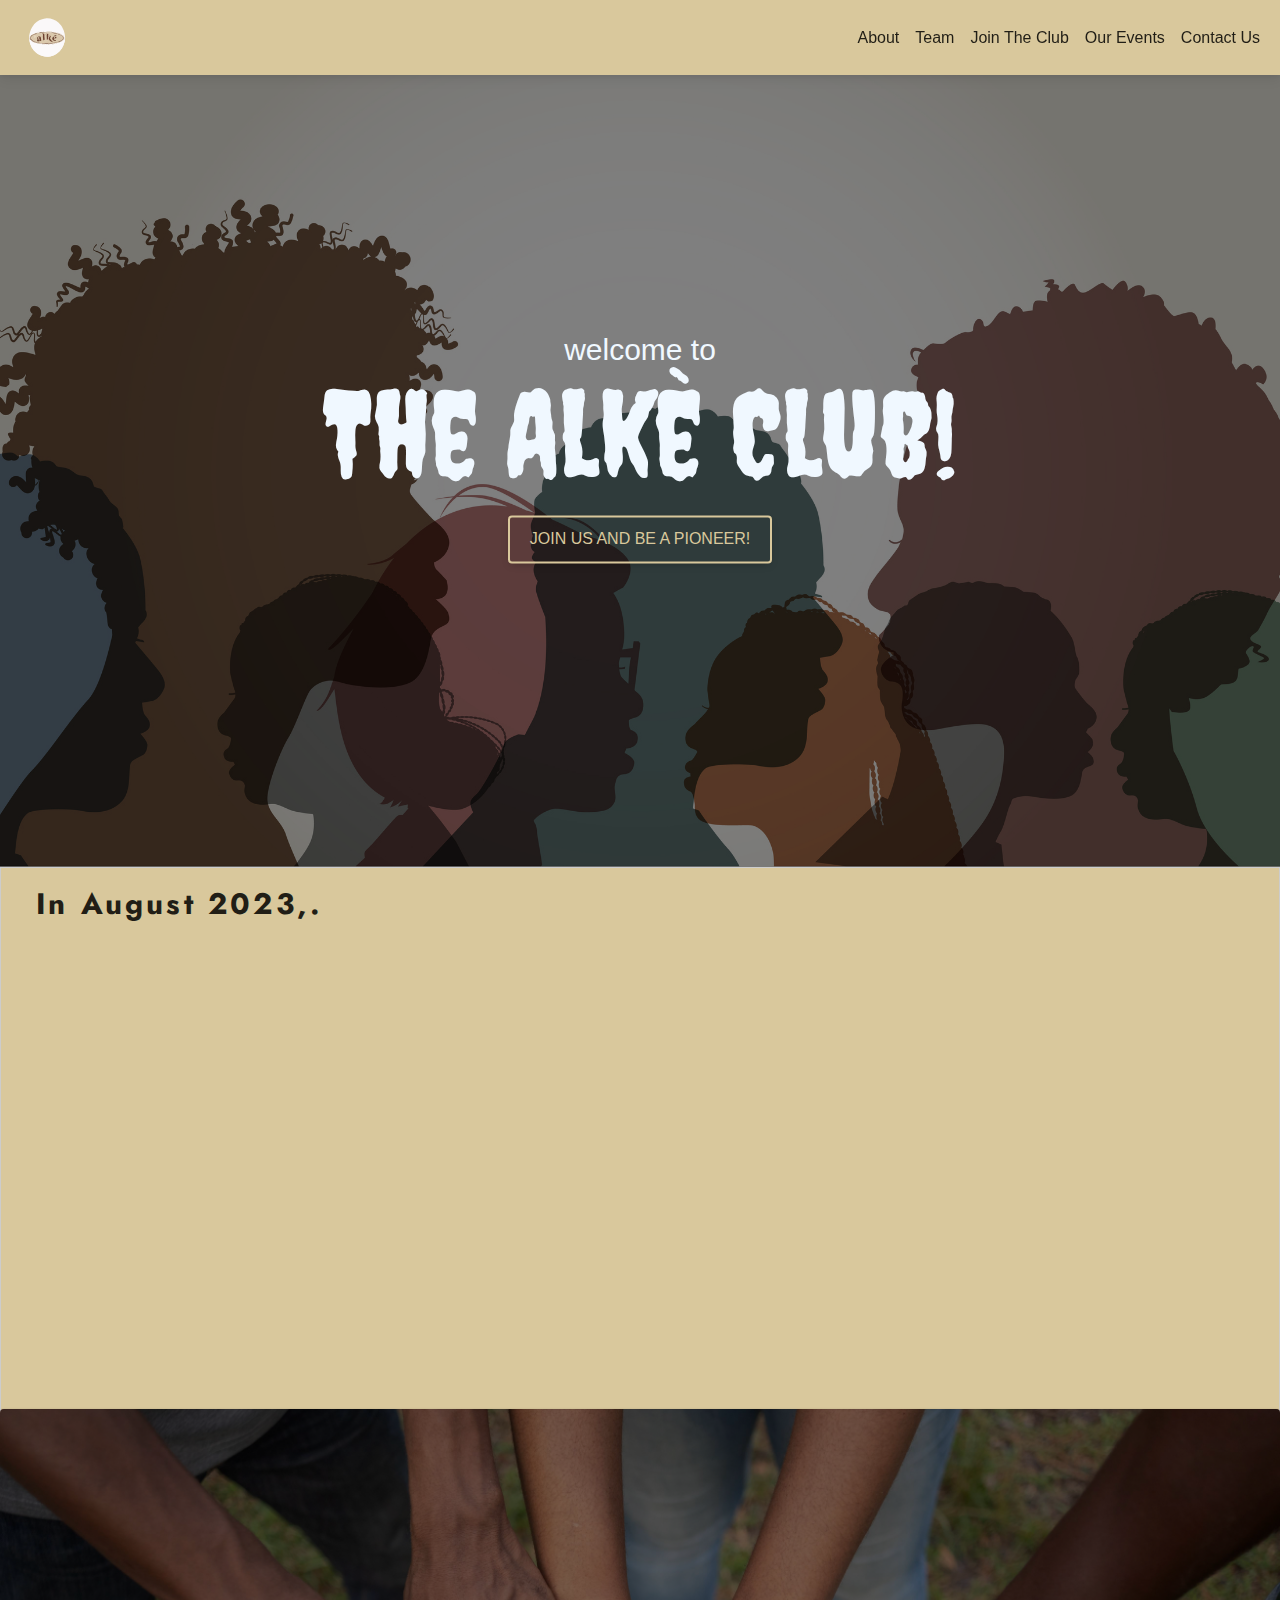
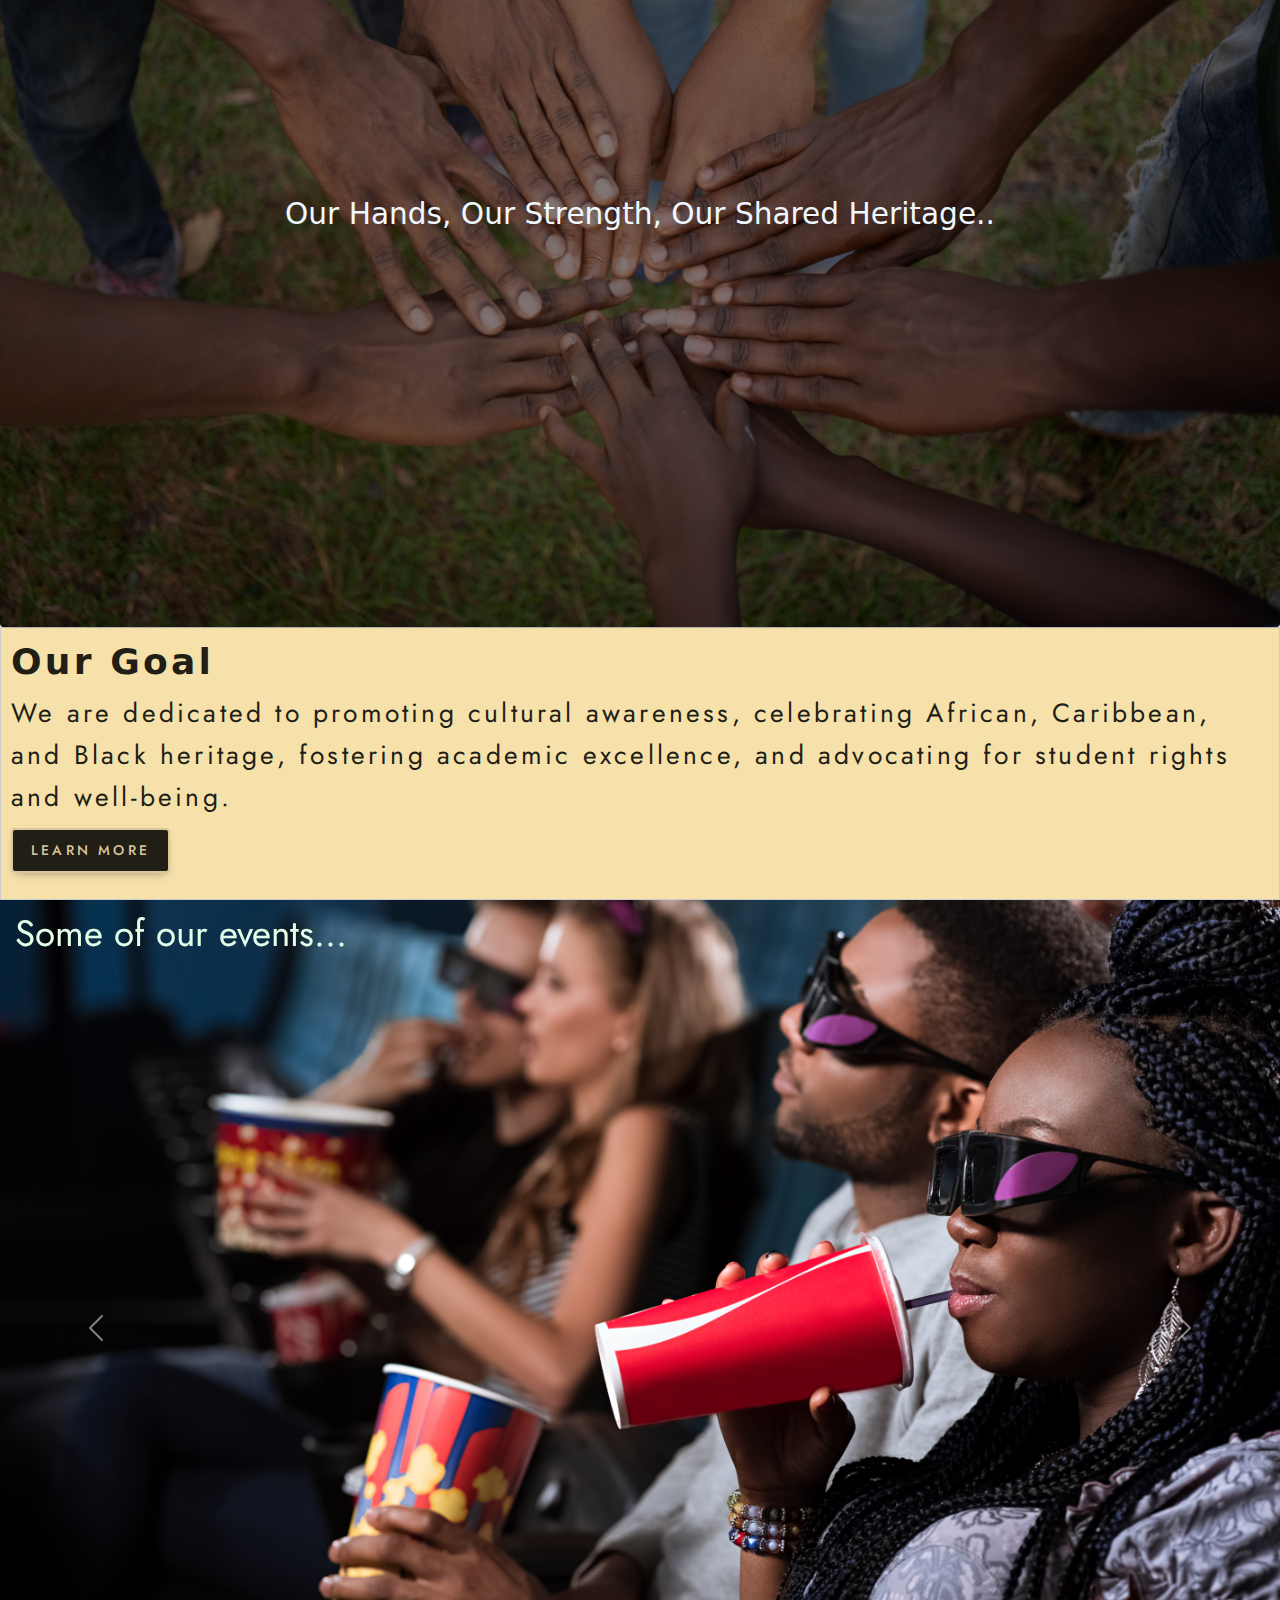
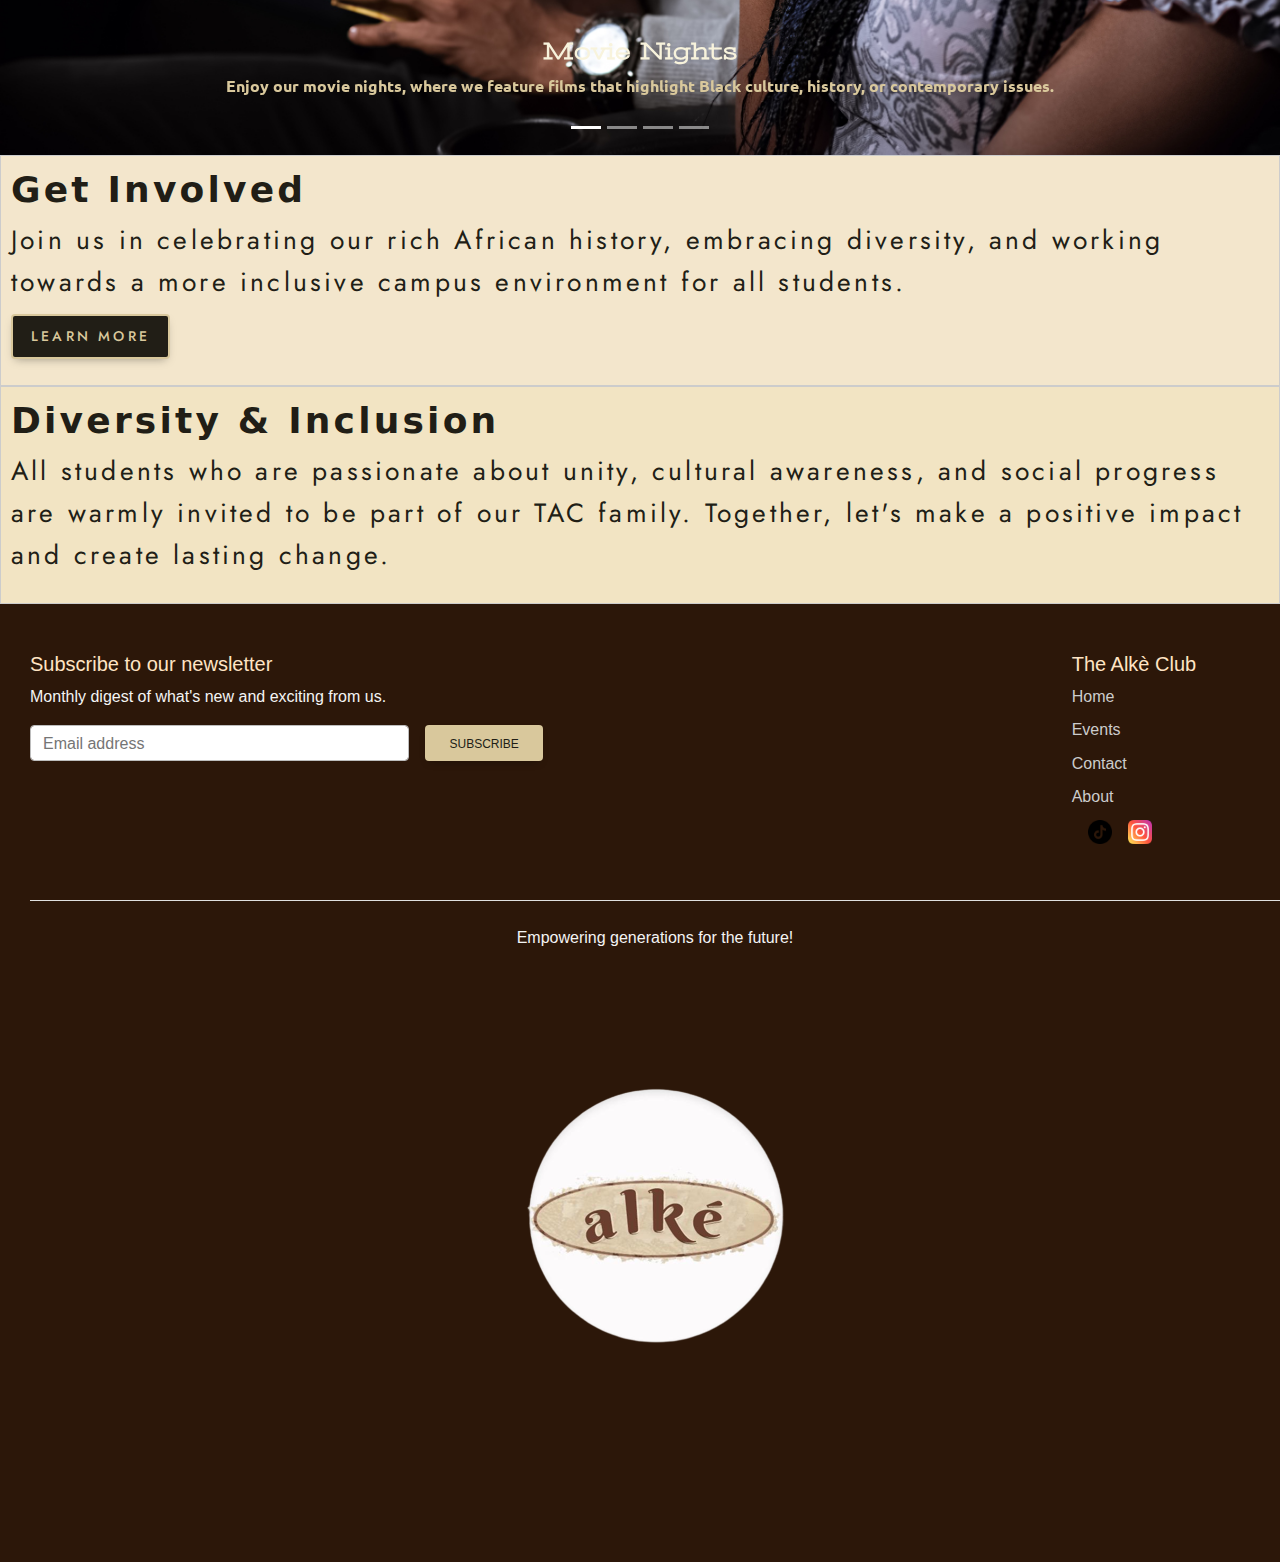
<file: index.html>
<!doctype html>
<html lang="en">

<head>
    <!-- Required meta tags -->
    <meta charset="utf-8">
    <meta name="viewport" content="width=device-width, initial-scale=1, shrink-to-fit=no">


    <link href="https://fonts.googleapis.com/css2?family=Creepster&family=Jost&family=Shadows+Into+Light&family=Stint+Ultra+Expanded&family=Ubuntu:wght@300&display=swap" rel="stylesheet">
    <link rel="shortcut icon" href="Images/clubIdentityImages/club_logo-32-x-32.jpg" sizes="32x32" type="image/x-icon">
    <!-- Bootstrap CSS -->
    <link rel="stylesheet" href="css/bootstrap.min.css">
    <link rel="stylesheet" href="css/mdb.min.css">
    <link rel="stylesheet" href="css/styles.css">


    <title>The Alk&egrave; Club</title>
</head>

<body>

    <!--Navigation Menu-->
    <nav class="navbar  navbar-expand-md  navbar-dark fixed-top  bg-light">

        <div class="container-fluid ">

            <a class="navbar-brand" aria-current="page" href="index.html">
                <img src="Images/clubIdentityImages/club_logo-svg.svg" height="75" width="70"
                    alt="The Alk&egrave; Logo">
            </a>

            <button class="navbar-toggler" type="button" data-bs-toggle="collapse" data-bs-target="#navbarNavAltMarkup"
                aria-controls="navbarNavAltMarkup" aria-expanded="false" aria-label="Toggle navigation">
                <span class="navbar-toggler-icon"></span>
            </button>

            <div class="collapse navbar-collapse" id="navbarNavAltMarkup">
                <div class="navbar-nav">
                    <a class="nav-link" aria-current="page" href="about.html">About</a>
                    <a class="nav-link" href="team.html">Team</a>
                    <a class="nav-link" href="membership.html">Join The Club</a>
                    <a class="nav-link" href="events.html">Our Events</a>
                    <a class="nav-link" href="contact.html">Contact Us</a>
                </div>
            </div>

        </div>
    </nav>


    <main role="main">

        <div >
            <div class="row">

                <!----------------------  Hero Content ----------------->
                <div class="hero-container col-12">

                    <img src="Images/stockImages/population-mirage-stock.jpg" height="50px" class="hero-image">
                    <div class="overlay"></div>
                    <div class="hero-text">
                        <h5>Welcome to</h5>
                        <h1>The Alk&egrave; Club!</h1>
                        <a href="membership.html" class="btn  btn-invitation">Join Us and Be a
                            Pioneer!</a>
                    </div>

                </div>

                <!-----------------------   Main Content  ---------------->
                <div class="main-content">


                    <div class="animation-text-buffer col-12">
                        <div id="typedtext" class=" animation-text"></div>
                    </div>



                    <div class="hover-overlay ripple shadow-1-strong rounded hero-container col-12"
                        style="margin-top: -2px;" data-mdb-ripple-color="light">
                        <img src="Images/wordSourcedImages/close-up-community-concept-with-hands.jpg" class="hero-image"
                            alt="Louvre" />
                        <div class="overlay"></div>
                        <div class="hero-text overlay-text">
                            <h2>Our Hands, Our Strength, Our Shared Heritage..</h2>
                        </div>

                        <a href="#!">
                            <div class="mask">
                                <img src="Images/wordSourcedImages/entrepreneur-ideas.jpg" class="hero-image" />
                                <div class="overlay"></div>
                                <div class="hero-text overlay-text">
                                    <h2>and our commitment to African Unity</h2>
                                </div>
                            </div>
                        </a>
                    </div>

                    <div class="section-buffer goal-buffer col-12">
                        <h5>Our Goal</h5>
                        <p>We are dedicated to promoting cultural awareness, celebrating African, Caribbean, and Black
                            heritage, fostering academic excellence, and advocating for student rights and well-being.
                            <br>
                            <a href="about.html" class="btn  btn-invitation">Learn more</a>
                        </p>
                    </div>

                    <div id="carouselExampleCaptions" class="carousel slide " data-bs-ride="carousel">
                        <div class="carousel-indicators">
                            <button type="button" data-bs-target="#carouselExampleCaptions" data-bs-slide-to="0"
                                class="active" aria-current="true" aria-label="Slide 1"></button>
                            <button type="button" data-bs-target="#carouselExampleCaptions" data-bs-slide-to="1"
                                aria-label="Slide 2"></button>
                            <button type="button" data-bs-target="#carouselExampleCaptions" data-bs-slide-to="2"
                                aria-label="Slide 3"></button>
                            <button type="button" data-bs-target="#carouselExampleCaptions" data-bs-slide-to="3"
                                aria-label="Slide 4"></button>
                        </div>
                        <div class="carousel-inner">
                            <div class="carousel-item active col-12">
                                <img src="Images/wordSourcedImages/african-couple-cinema-resized.jpg" height="100%"
                                    width="100%" alt="African couple in a cinema - Image by serhii_bobyk">
                                <div class="carousel-caption ">
                                    <h5>Movie Nights</h5>
                                    <p class="d-none d-md-block">Enjoy our movie nights, where we feature films that
                                        highlight Black culture, history, or contemporary issues.</p>
                                </div>
                                <div class="top-left-text">Some of our events...</div>
                            </div>

                            <div class="carousel-item col-12">
                                <img src="Images/wordSourcedImages/entrepreneur-advising-resizedv2.jpg" height="100%"
                                    width="100%" alt="...">
                                <div class="carousel-caption ">
                                    <h5>Workshops</h5>
                                    <p class="d-none d-md-block">We conduct workshops on diverse subjects, such as
                                        leadership skills, resume writing, interview skills, mental health, and more.
                                    </p>
                                </div>
                                <div class="top-left-text">Some of our events...</div>
                            </div>

                            <div class="carousel-item col-12">
                                <img src="Images/wordSourcedImages/lamplight-resizedv2.jpg" height="100%" width="100%"
                                    alt="...">
                                <div class="carousel-caption ">
                                    <h5>Cultural Celebrations</h5>
                                    <p class="d-none d-md-block">Join us in celebrating important cultural holidays and
                                        events, including Black History Month, Juneteenth, and Cultural Day.</p>
                                </div>
                                <div class="top-left-text">Some of our events...</div>
                            </div>

                            <div class="carousel-item col-12">
                                <img src="Images/wordSourcedImages/entrepreneu-leaves.jpg" height="100%" width="100%"
                                    alt="...">
                                <div class="carousel-caption carousel-caption-button ">
                                    <a href="events.html" class="btn  btn-invitation">Learn more</a>
                                </div>
                            </div>


                        </div>
                        <button class="carousel-control-prev" type="button" data-bs-target="#carouselExampleCaptions"
                            data-bs-slide="prev">
                            <span class="carousel-control-prev-icon" aria-hidden="true"></span>
                            <span class="visually-hidden">Previous</span>
                        </button>
                        <button class="carousel-control-next" type="button" data-bs-target="#carouselExampleCaptions"
                            data-bs-slide="next">
                            <span class="carousel-control-next-icon" aria-hidden="true"></span>
                            <span class="visually-hidden">Next</span>
                        </button>
                    </div>

                    <div class="section-buffer involvement-buffer col-12">
                        <h5>Get Involved</h5>
                        <p>Join us in celebrating our rich African history, embracing diversity, and working towards a
                            more inclusive campus environment for all students.
                            <br>
                            <a href="membership.html" class="btn  btn-invitation">Learn more</a>
                        </p>
                    </div>

                    <div class="section-buffer diversity-buffer col-12">
                        <h5>Diversity & Inclusion</h5>
                        <p>All students who are passionate about unity, cultural awareness, and social progress are
                            warmly invited to be part of our TAC family. Together, let's make a positive impact and
                            create lasting change.</p>
                    </div>
                </div>
            </div>

    </main>


    <!--Footer Section-->
    <footer class="py-5">

         <div class="row footer-section">

            <div class="col-md-5 mb-3 subscribe-section">
                 <form name="submit-to-google-sheet">
                    <h5>Subscribe to our newsletter</h5>
                    <p>Monthly digest of what's new and exciting from us.</p>
                    <div class="d-flex flex-sm-row w-100 gap-2 subscribe-form">
                        <label for="newsletter1" class="visually-hidden">Email address</label>
                        <input id="newsletter1" type="text" name="Email" class="form-control txt-emailaddr txt-emailAddress"
                            placeholder="Email address" required>
                            <button type="submit" class="btn  btn-subscribe" >Subscribe</button>
                        <div data-lastpass-icon-root="true"
                            style="position: relative !important; height: 0px !important; width: 0px !important; float: left !important;">
                        </div>
                    </div>                    
                </form> 
                <span id="subscribe-msg" style="color: beige;" ></span>                
            </div>


            <div class="col-6 col-md-2 mb-3">
                <h5>The Alk&egrave; Club</h5>
                <ul class="nav flex-column">
                    <li class="nav-item mb-2"><a href="index.html" class="nav-link p-0 text-muted">Home</a></li>
                    <li class="nav-item mb-2"><a href="events.html" class="nav-link p-0 text-muted">Events</a></li>
                    <li class="nav-item mb-2"><a href="contact.html" class="nav-link p-0 text-muted">Contact</a></li>
                    <li class="nav-item mb-2"><a href="about.html" class="nav-link p-0 text-muted">About</a></li>
                </ul>

                <ul class="list-unstyled d-flex">
                    <li class="ms-3">
                        <a class="link-dark" href="https://instagram.com/thealkeclub?igshid=MzRlODBiNWFlZA=="><img src="Images/clubIdentityImages/tiktok_icon.png" class="bi" width="24" height="24"></a>
                    </li>
                    <li class="ms-3">
                        <a class="link-dark" href="https://www.tiktok.com/@thealkeclub?_t=8fDA3lzMMmD&_r=1&fbclid=PAAaaaNLqTwKewIM3Az-G0XQtwlzSsZ7YYZ6xy9HnQq02tYq6QEj2JyxJRMK8"><img src="Images/clubIdentityImages/Instagram-icon.png" class="bi" width="24" height="24"></a>
                    </li>
                    
                </ul>
            </div>

        </div> 

         <div class="d-flex flex-column align-items-center py-4 my-4 border-top footer-bottom" >
            <p>Empowering generations for the future!</p>
            <img src="Images/clubIdentityImages/club_logo.jpg"   alt="">
        </div> 
        
    </footer>





    <!-- jQuery first then Bootstrap JS -->
    <script src="https://ajax.googleapis.com/ajax/libs/jquery/3.7.0/jquery.slim.min.js"></script>

    <!-- Bootstrap and MDB JavaScript -->
    <script src="js/bootstrap.bundle.min.js"></script>
    <script src="js/mdb.min.js"></script>
    <script src="js/index.js"></script>

    <script>
        const scriptURL = 'https://script.google.com/macros/s/AKfycbw5P-lRZFC9y2AL9DflhUV1vdeLRiqtlFsq4G6cscAvpB5myCuUOV_OKAKOHCXupnhf/exec'
        const form = document.forms['submit-to-google-sheet']
        const msg = document.getElementById("subscribe-msg")
      
        form.addEventListener('submit', e => {
          e.preventDefault()
          fetch(scriptURL, { method: 'POST', body: new FormData(form)})
            .then(response => {
                msg.innerHTML = "Thank you for subscribing!"
                setTimeout(function(){
                    msg.innerHTML = ""
                }, 5000)
                form.reset()
            })
            .catch(error => console.error('Error!', error.message))
        })
    </script>

</body>

</html>
</file>
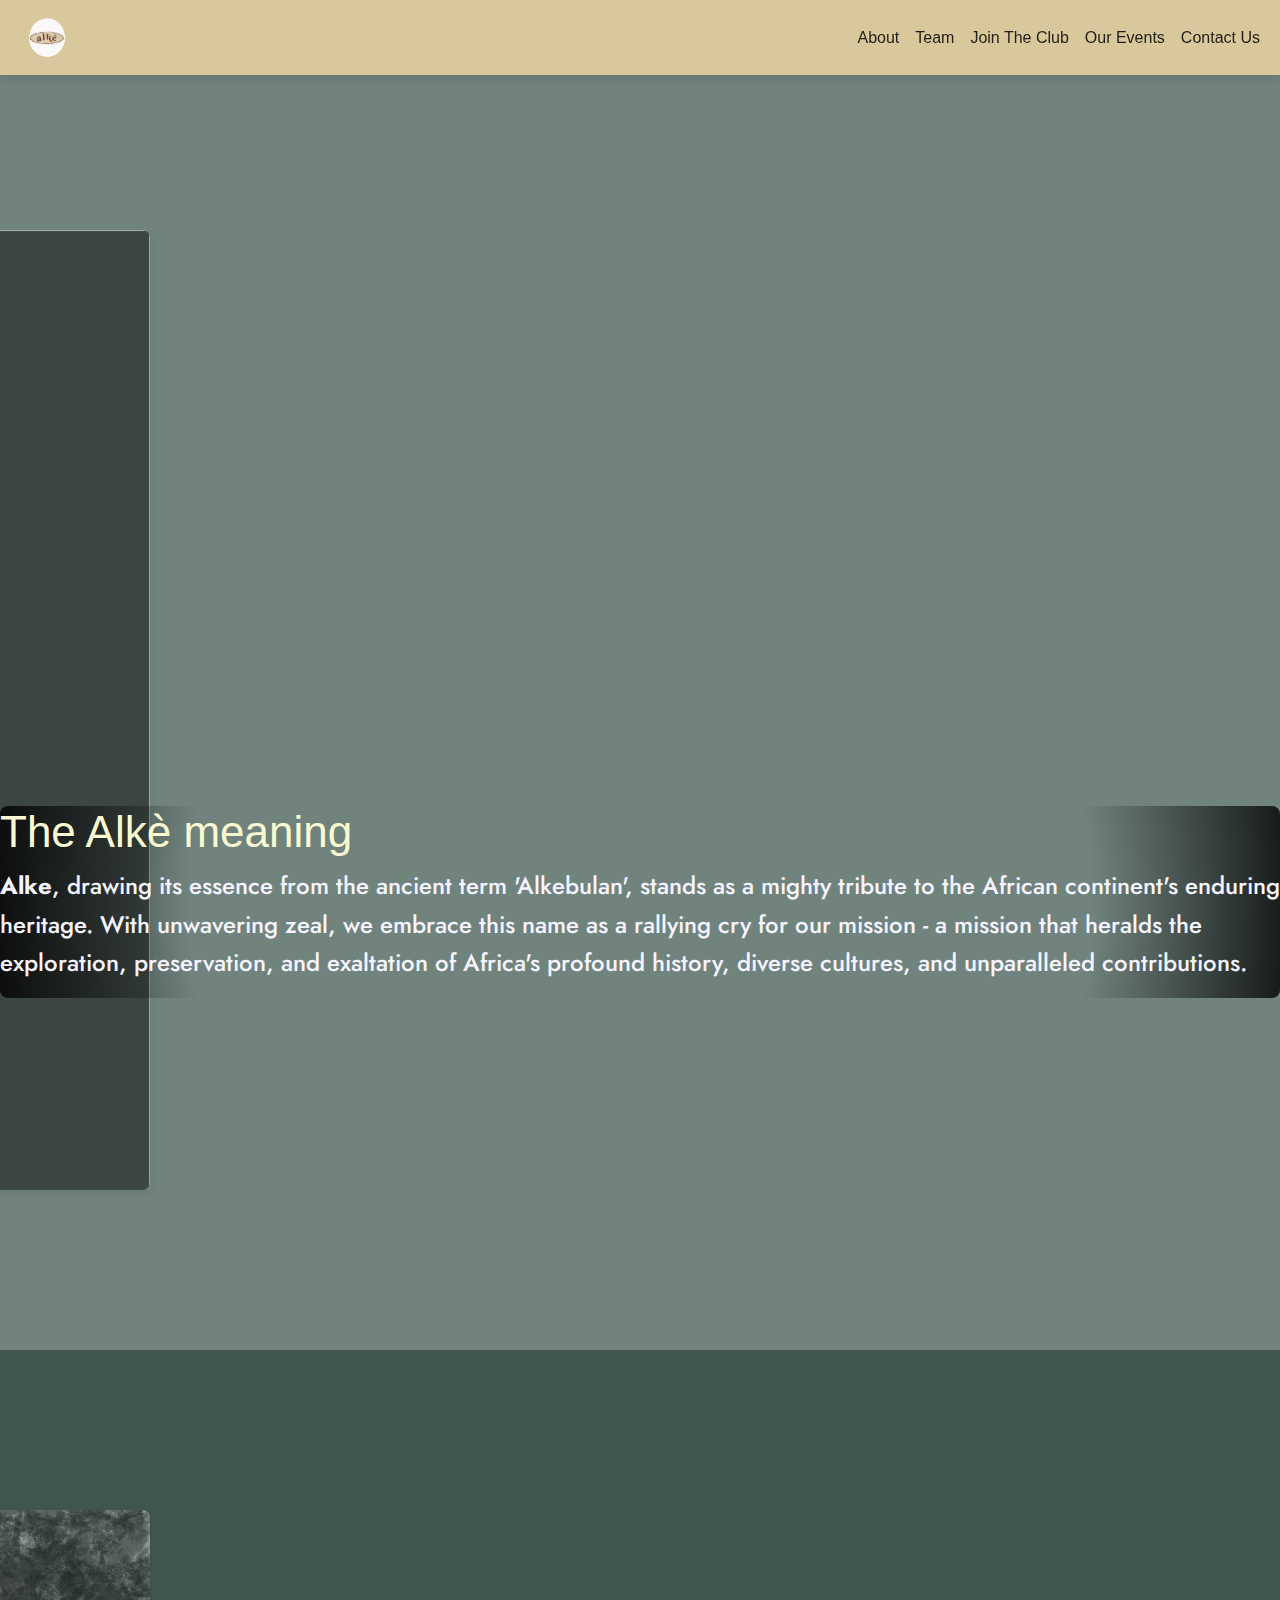
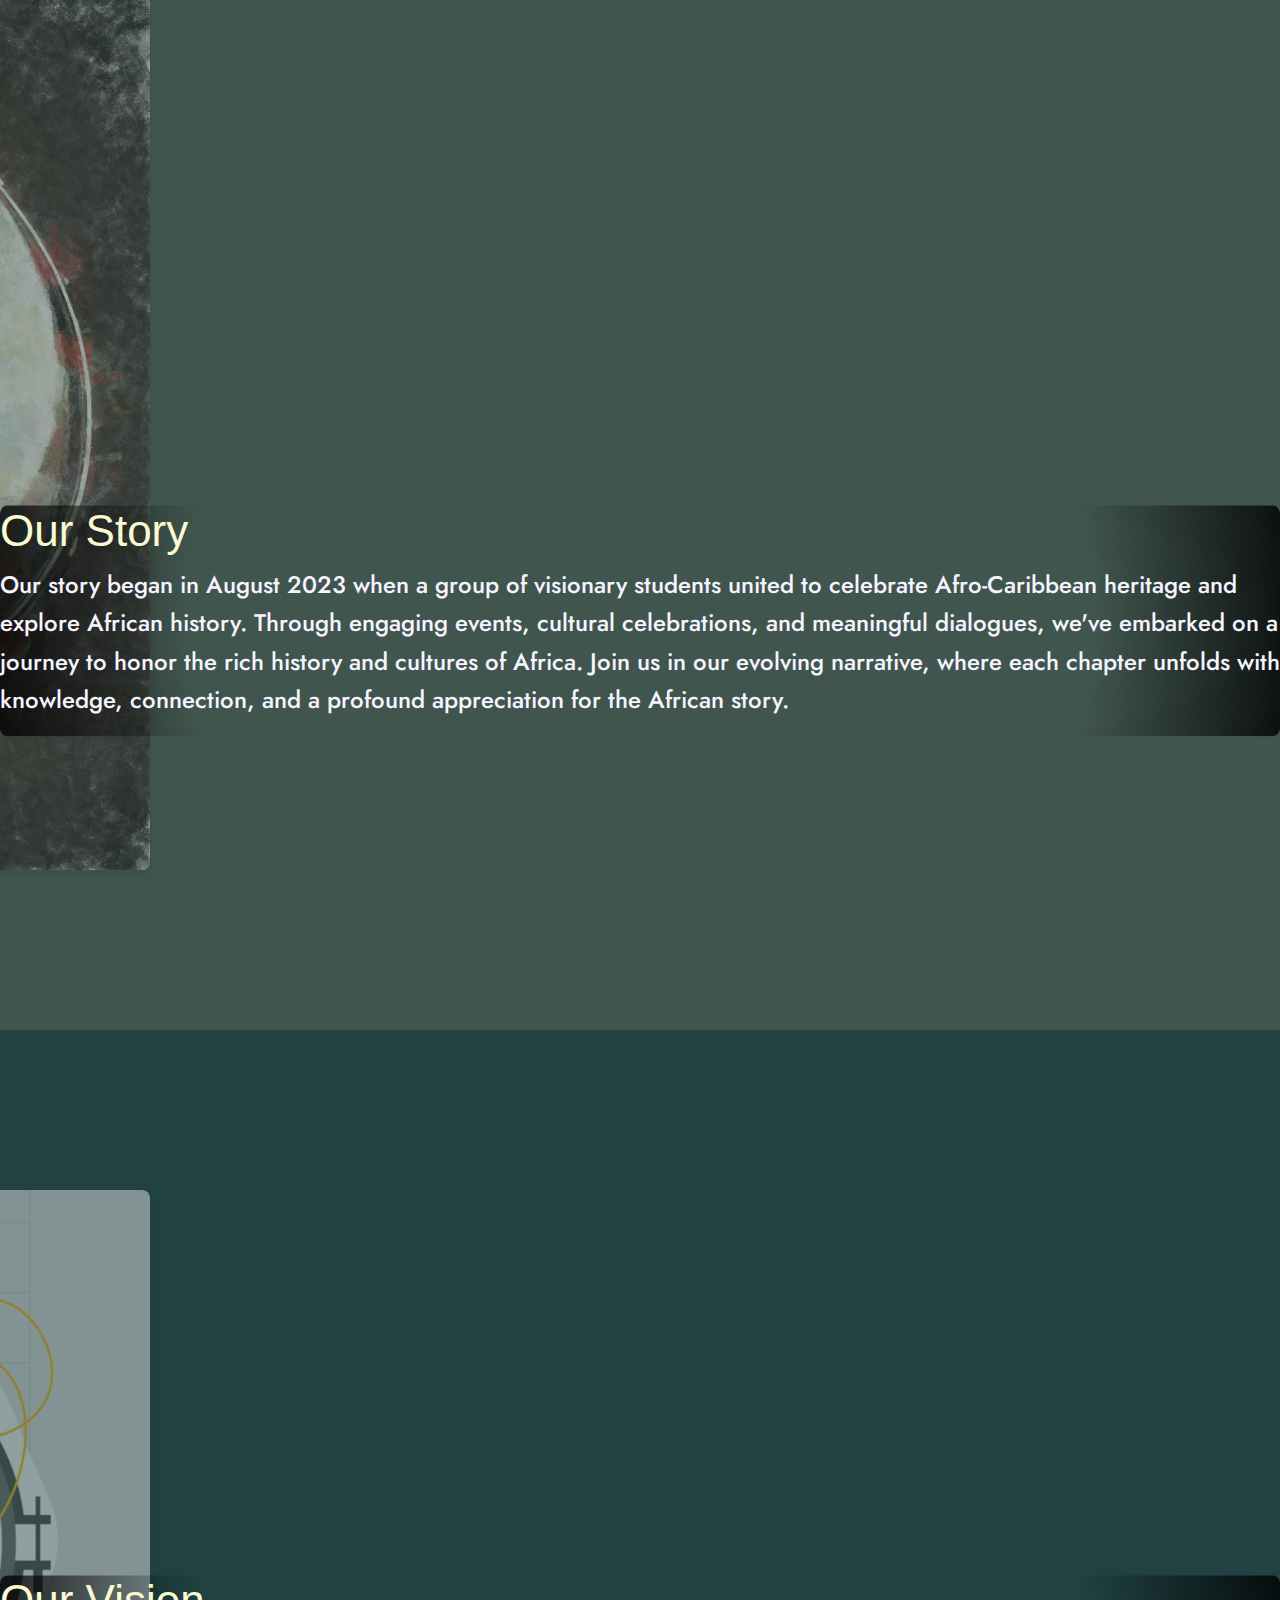
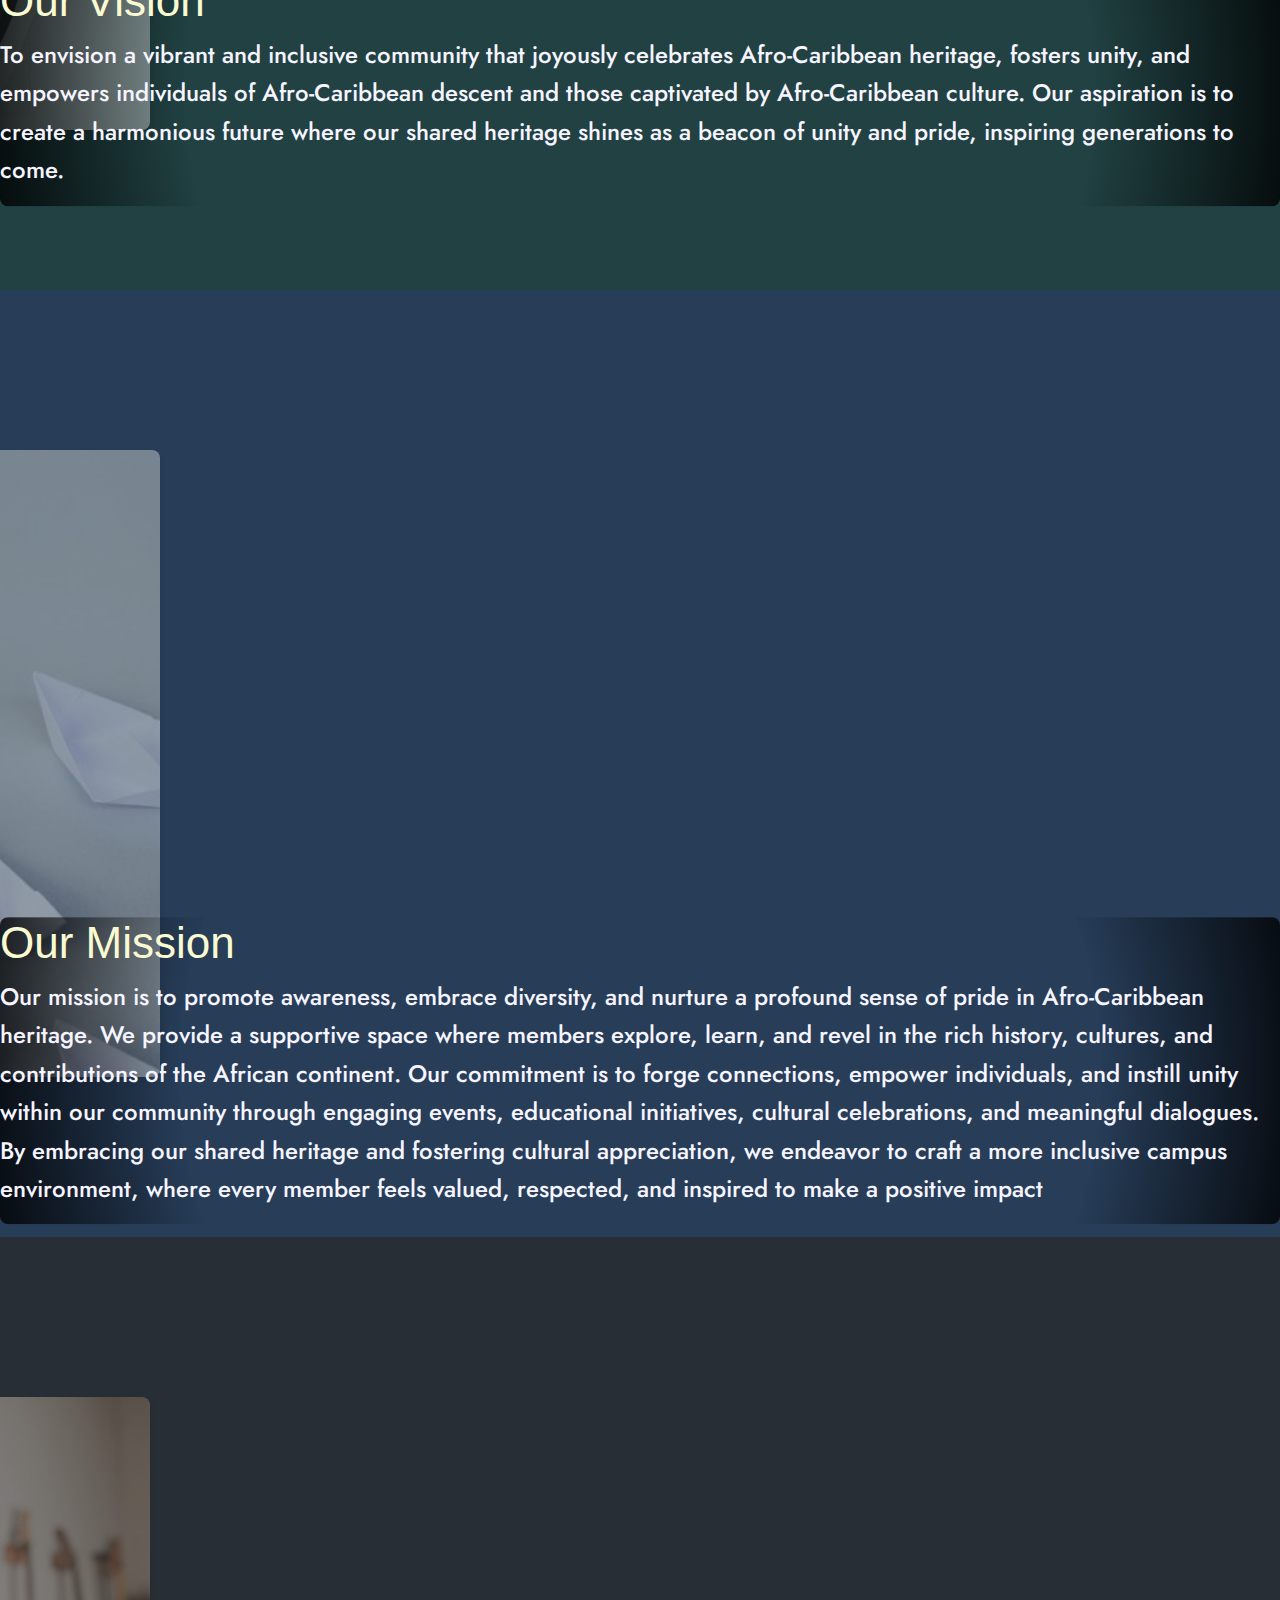
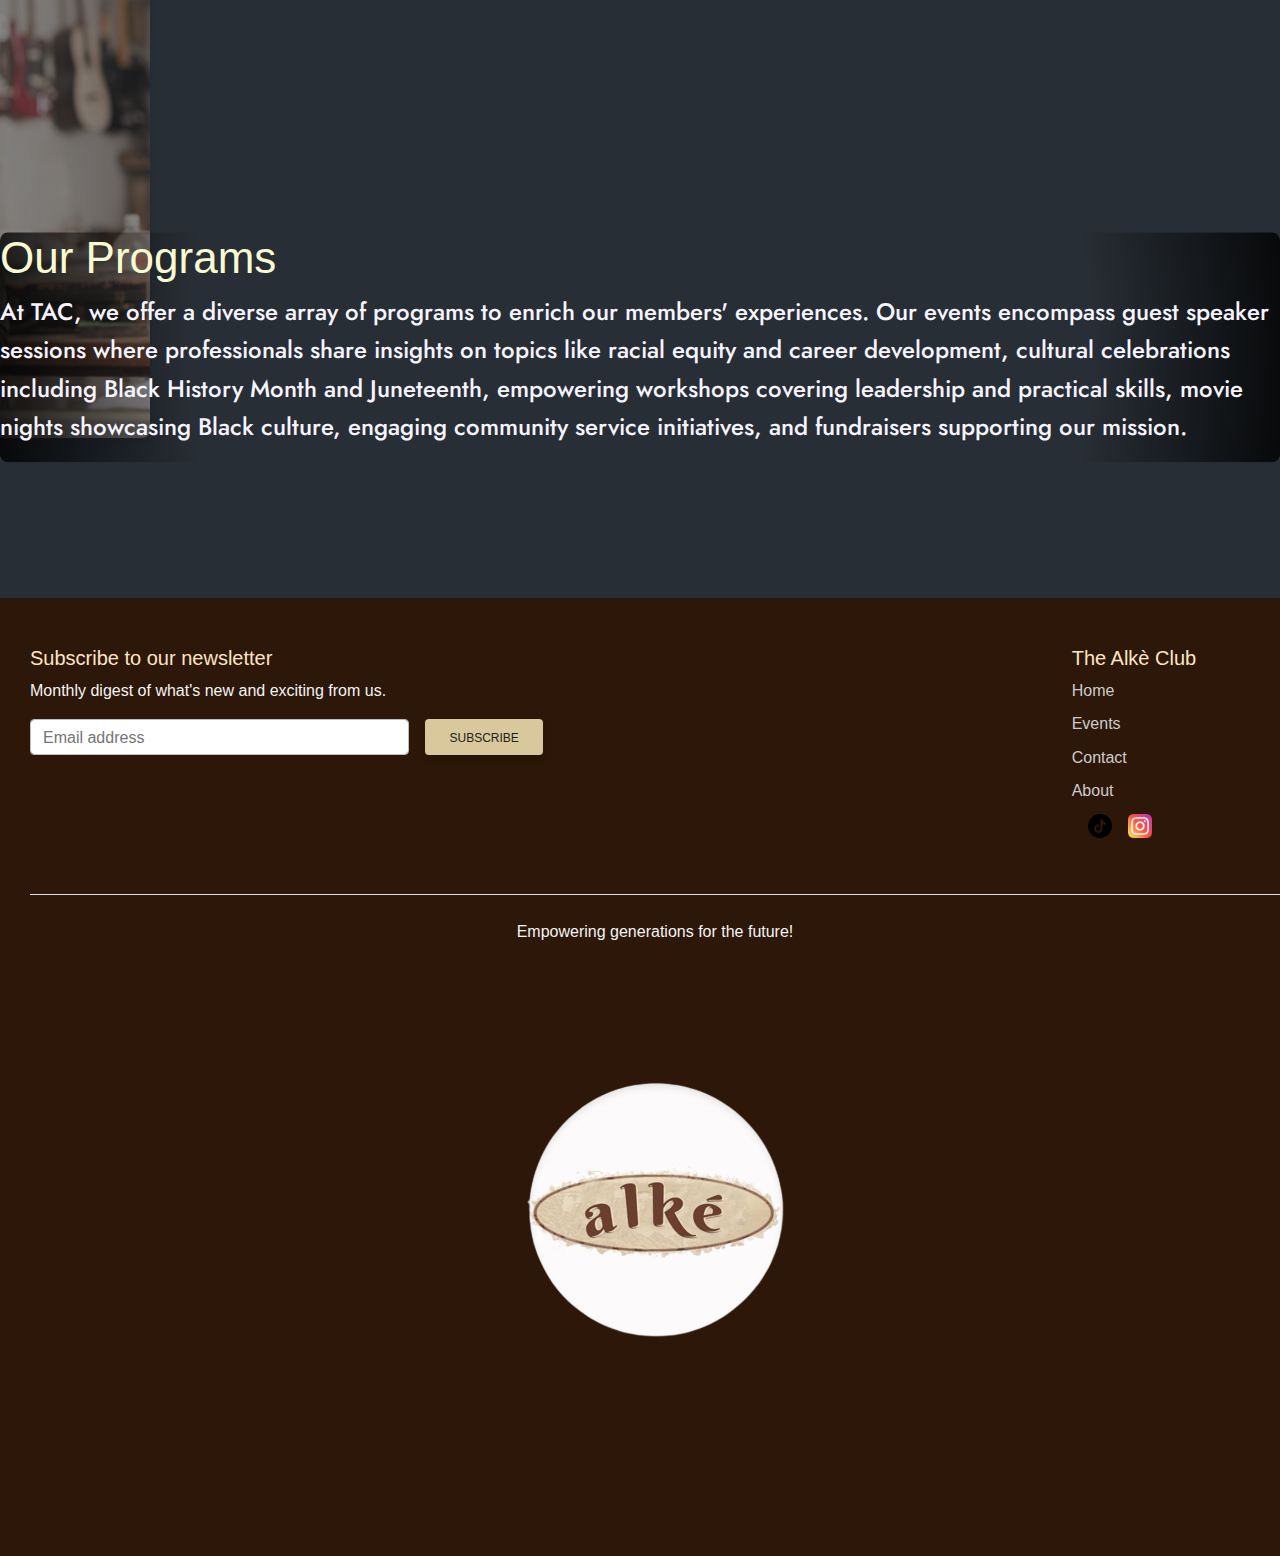
<file: about.html>
<!doctype html>
<html lang="en">

<head>
    <!-- Required meta tags -->
    <meta charset="utf-8">
    <meta name="viewport" content="width=device-width, initial-scale=1, shrink-to-fit=no">


    <link
        href="https://fonts.googleapis.com/css2?family=Jost&family=Shadows+Into+Light&family=Stint+Ultra+Expanded&family=Ubuntu:wght@300&display=swap"
        rel="stylesheet">
    <link rel="shortcut icon" href="Images/clubIdentityImages/club_logo-32-x-32.jpg" sizes="32x32" type="image/x-icon">


    <!-- Bootstrap CSS -->
    <link rel="stylesheet" href="css/bootstrap.min.css">
    <link rel="stylesheet" href="css/mdb.min.css">
    <link rel="stylesheet" href="css/styles.css">


    <title>The Alk&egrave; Club</title>
</head>

<body>

    <!--Navigation Menu-->
    <nav class="navbar  navbar-expand-md  navbar-dark fixed-top  bg-light">

        <div class="container-fluid ">

            <a href="index.html" class="navbar-brand">
                <img src="Images/clubIdentityImages/club_logo-svg.svg" height="75" width="70"
                    alt="The Alk&egrave; Logo">
            </a>

            <button class="navbar-toggler" type="button" data-bs-toggle="collapse" data-bs-target="#navbarNavAltMarkup"
                aria-controls="navbarNavAltMarkup" aria-expanded="false" aria-label="Toggle navigation">
                <span class="navbar-toggler-icon"></span>
            </button>

            <div class="collapse navbar-collapse" id="navbarNavAltMarkup">
                <div class="navbar-nav">
                    <a class="nav-link" aria-current="page" href="about.html">About</a>
                    <a class="nav-link" href="team.html">Team</a>
                    <a class="nav-link" href="membership.html">Join The Club</a>
                    <a class="nav-link" href="events.html">Our Events</a>
                    <a class="nav-link" href="contact.html">Contact Us</a>
                </div>
            </div>

        </div>
    </nav>


    <main role="main">

        <div class="image-text-container" style="background-color: rgb(112, 131, 125);">
            <img src="Images/stockImages/girl-portrait-resized.jpg" alt="Image Description">
            <div class="text-content">
                <h2>The Alk&egrave; meaning</h2>
                <p><b>Alke</b>, drawing its essence from the ancient term 'Alkebulan', stands as a mighty tribute to the African continent's enduring heritage. 
                    With unwavering zeal, we embrace this name as a rallying cry for our mission - a mission that heralds the exploration, preservation, and 
                    exaltation of Africa's profound history, diverse cultures, and unparalleled contributions.</p>
            </div>
        </div>


        <div class="image-text-container" style="background-color: rgb(64, 85, 78);" >
            <img src="Images/stockImages/hands-on-drum-stock.jpg" alt="Image Description">
            <div class="text-content">
                <h2>Our Story</h2>
                <p>Our story began in August 2023 when a group of visionary students united to celebrate Afro-Caribbean heritage and explore African history. 
                    Through engaging events, cultural celebrations, and meaningful dialogues, we've embarked on a 
                    journey to honor the rich history and cultures of Africa. 
                    Join us in our evolving narrative, where each chapter unfolds with knowledge, connection, and a profound appreciation for the African story.</p>
            </div>
        </div>

        <div class="image-text-container" style="background-color: rgb(33, 65, 66);">
            <img src="Images/wordSourcedImages/entrepreneur-endeavour-resized.jpg" alt="Image Description">
            <div class="text-content">
                <h2>Our Vision</h2>
                <p>To envision a vibrant and inclusive community that joyously celebrates Afro-Caribbean heritage, fosters unity, and 
                    empowers individuals of Afro-Caribbean descent and those captivated by Afro-Caribbean culture. 
                    Our aspiration is to create a harmonious future where our shared heritage shines as a beacon of unity and pride, inspiring generations to come.</p>
            </div>
        </div>


        <div  class="image-text-container" style="background-color: rgb(39, 61, 88);">
            <img src="Images/wordSourcedImages/entrepreneur-vision.jpg" alt="Image Description">
            <div class="text-content mission-text-content">
               <h2 >Our Mission</h2>
                <p> Our mission is to promote awareness, embrace diversity, and nurture a profound sense of pride in Afro-Caribbean heritage.
                    We provide a supportive space where members explore, learn, and revel in the rich history, cultures, and contributions of the African continent. 
                    Our commitment is to forge connections, empower individuals, and instill unity within our community through engaging events, 
                    educational initiatives, cultural celebrations, and meaningful dialogues. By embracing our shared heritage and fostering cultural appreciation,
                    we endeavor to craft a more inclusive campus environment, where every member feels valued, respected, and inspired to make a positive impact</b>
                </p>
            </div>
        </div>


        <div class="image-text-container" style="background-color: rgb(40, 46, 53);">
            <img src="Images/wordSourcedImages/entrepreneur-advising-resizedv2.jpg" alt="Image Description">
            <div class="text-content">
                <h2>Our Programs</h2>
                <p> At TAC, we offer a diverse array of programs to enrich our members' experiences. 
                    Our events encompass guest speaker sessions where professionals share insights on topics like racial equity and career development, 
                    cultural celebrations including Black History Month and Juneteenth, empowering workshops covering leadership and practical skills, 
                    movie nights showcasing Black culture, engaging community service initiatives, and fundraisers supporting our mission. 
                </p>
            </div>
        </div>

    </main>


    <!--Footer Section-->
    <footer class="py-5">

        <div class="row footer-section">

           <div class="col-md-5 mb-3 subscribe-section">
                <form name="submit-to-google-sheet">
                   <h5>Subscribe to our newsletter</h5>
                   <p>Monthly digest of what's new and exciting from us.</p>
                   <div class="d-flex flex-sm-row w-100 gap-2 subscribe-form">
                       <label for="newsletter1" class="visually-hidden">Email address</label>
                       <input id="newsletter1" type="text" name="Email" class="form-control txt-emailaddr txt-emailAddress"
                           placeholder="Email address" required>
                           <button type="submit" class="btn  btn-subscribe" >Subscribe</button>
                       <div data-lastpass-icon-root="true"
                           style="position: relative !important; height: 0px !important; width: 0px !important; float: left !important;">
                       </div>
                   </div>                    
               </form> 
               <span id="subscribe-msg" style="color: beige;" ></span>                
           </div>


           <div class="col-6 col-md-2 mb-3">
               <h5>The Alk&egrave; Club</h5>
               <ul class="nav flex-column">
                   <li class="nav-item mb-2"><a href="index.html" class="nav-link p-0 text-muted">Home</a></li>
                   <li class="nav-item mb-2"><a href="events.html" class="nav-link p-0 text-muted">Events</a></li>
                   <li class="nav-item mb-2"><a href="contact.html" class="nav-link p-0 text-muted">Contact</a></li>
                   <li class="nav-item mb-2"><a href="about.html" class="nav-link p-0 text-muted">About</a></li>
               </ul>

               <ul class="list-unstyled d-flex">
                   <li class="ms-3">
                       <a class="link-dark" href="https://instagram.com/thealkeclub?igshid=MzRlODBiNWFlZA=="><img src="Images/clubIdentityImages/tiktok_icon.png" class="bi" width="24" height="24"></a>
                   </li>
                   <li class="ms-3">
                       <a class="link-dark" href="https://www.tiktok.com/@thealkeclub?_t=8fDA3lzMMmD&_r=1&fbclid=PAAaaaNLqTwKewIM3Az-G0XQtwlzSsZ7YYZ6xy9HnQq02tYq6QEj2JyxJRMK8"><img src="Images/clubIdentityImages/Instagram-icon.png" class="bi" width="24" height="24"></a>
                   </li>
                   
               </ul>
           </div>

       </div> 

        <div class="d-flex flex-column align-items-center py-4 my-4 border-top footer-bottom" >
           <p>Empowering generations for the future!</p>
           <img src="Images/clubIdentityImages/club_logo.jpg"   alt="">
       </div> 
       
   </footer>





   <!-- jQuery first then Bootstrap JS -->
   <script src="https://ajax.googleapis.com/ajax/libs/jquery/3.7.0/jquery.slim.min.js"></script>

   <!-- Bootstrap and MDB JavaScript -->
   <script src="js/bootstrap.bundle.min.js"></script>
   <script src="js/mdb.min.js"></script>
   <script src="js/index.js"></script>

   <script>
       const scriptURL = 'https://script.google.com/macros/s/AKfycbw5P-lRZFC9y2AL9DflhUV1vdeLRiqtlFsq4G6cscAvpB5myCuUOV_OKAKOHCXupnhf/exec'
       const form = document.forms['submit-to-google-sheet']
       const msg = document.getElementById("subscribe-msg")
     
       form.addEventListener('submit', e => {
         e.preventDefault()
         fetch(scriptURL, { method: 'POST', body: new FormData(form)})
           .then(response => {
               msg.innerHTML = "Thank you for subscribing!"
               setTimeout(function(){
                   msg.innerHTML = ""
               }, 5000)
               form.reset()
           })
           .catch(error => console.error('Error!', error.message))
       })
   </script>

</body>

</html>
</file>
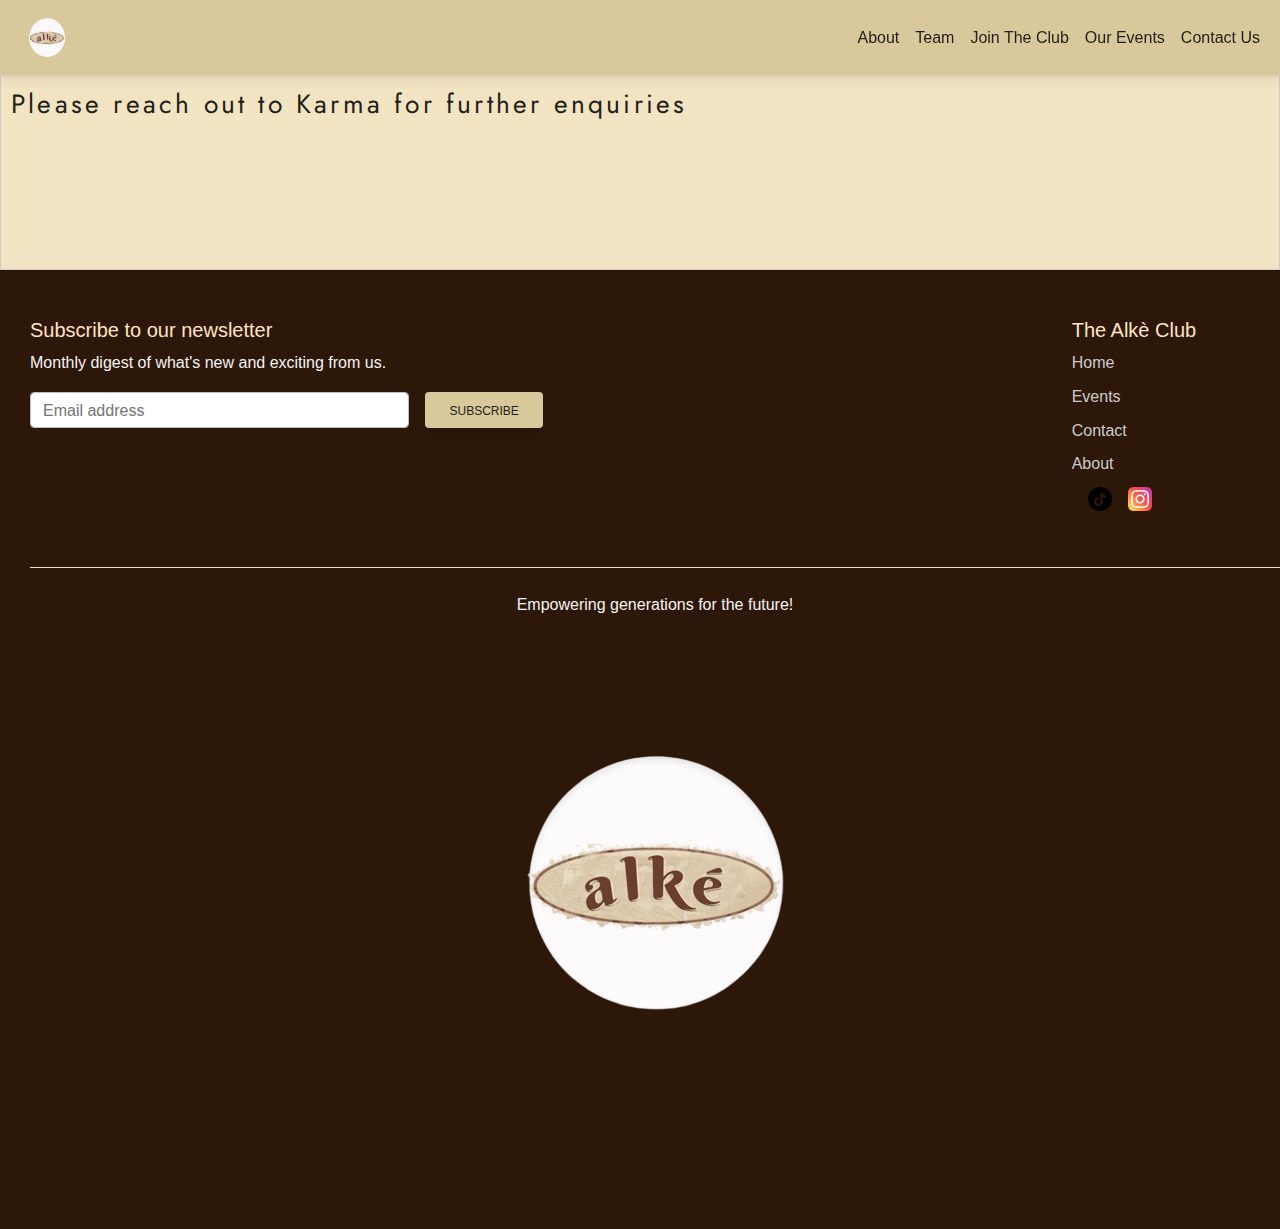
<file: contact.html>
<!doctype html>
<html lang="en">

<head>
    <!-- Required meta tags -->
    <meta charset="utf-8">
    <meta name="viewport" content="width=device-width, initial-scale=1, shrink-to-fit=no">


    <link
        href="https://fonts.googleapis.com/css2?family=Jost&family=Shadows+Into+Light&family=Stint+Ultra+Expanded&family=Ubuntu:wght@300&display=swap"
        rel="stylesheet">
        <link rel="shortcut icon" href="Images/clubIdentityImages/club_logo-32-x-32.jpg" sizes="32x32" type="image/x-icon">

    <!-- Bootstrap CSS -->
    <link rel="stylesheet" href="css/bootstrap.min.css">
    <link rel="stylesheet" href="css/mdb.min.css">
    <link rel="stylesheet" href="css/styles.css">


    <title>The Alk&egrave; Club</title>
</head>

<body>

    <!--Navigation Menu-->
    <nav class="navbar  navbar-expand-md  navbar-dark fixed-top  bg-light">

        <div class="container-fluid ">

            <a href="index.html" class="navbar-brand">
                <img src="Images/clubIdentityImages/club_logo-svg.svg" height="75" width="70"
                    alt="The Alk&egrave; Logo">
            </a>

            <button class="navbar-toggler" type="button" data-bs-toggle="collapse" data-bs-target="#navbarNavAltMarkup"
                aria-controls="navbarNavAltMarkup" aria-expanded="false" aria-label="Toggle navigation">
                <span class="navbar-toggler-icon"></span>
            </button>

            <div class="collapse navbar-collapse" id="navbarNavAltMarkup">
                <div class="navbar-nav">
                    <a class="nav-link" aria-current="page" href="about.html">About</a>
                    <a class="nav-link" href="team.html">Team</a>
                    <a class="nav-link" href="membership.html">Join The Club</a>
                    <a class="nav-link" href="events.html">Our Events</a>
                    <a class="nav-link" href="contact.html">Contact Us</a>
                </div>
            </div>

        </div>
    </nav>


    <main role="main">
        <div class="section-buffer diversity-buffer col-12" style="height: 200px;">
            <p>Please reach out to Karma for further enquiries
            </p>
        </div>

  
    </main>


    <!--Footer Section-->
    <footer class="py-5">

        <div class="row footer-section">

           <div class="col-md-5 mb-3 subscribe-section">
                <form name="submit-to-google-sheet">
                   <h5>Subscribe to our newsletter</h5>
                   <p>Monthly digest of what's new and exciting from us.</p>
                   <div class="d-flex flex-sm-row w-100 gap-2 subscribe-form">
                       <label for="newsletter1" class="visually-hidden">Email address</label>
                       <input id="newsletter1" type="text" name="Email" class="form-control txt-emailaddr txt-emailAddress"
                           placeholder="Email address" required>
                           <button type="submit" class="btn  btn-subscribe" >Subscribe</button>
                       <div data-lastpass-icon-root="true"
                           style="position: relative !important; height: 0px !important; width: 0px !important; float: left !important;">
                       </div>
                   </div>                    
               </form> 
               <span id="subscribe-msg" style="color: beige;" ></span>                
           </div>


           <div class="col-6 col-md-2 mb-3">
               <h5>The Alk&egrave; Club</h5>
               <ul class="nav flex-column">
                   <li class="nav-item mb-2"><a href="index.html" class="nav-link p-0 text-muted">Home</a></li>
                   <li class="nav-item mb-2"><a href="events.html" class="nav-link p-0 text-muted">Events</a></li>
                   <li class="nav-item mb-2"><a href="contact.html" class="nav-link p-0 text-muted">Contact</a></li>
                   <li class="nav-item mb-2"><a href="about.html" class="nav-link p-0 text-muted">About</a></li>
               </ul>

               <ul class="list-unstyled d-flex">
                   <li class="ms-3">
                       <a class="link-dark" href="https://instagram.com/thealkeclub?igshid=MzRlODBiNWFlZA=="><img src="Images/clubIdentityImages/tiktok_icon.png" class="bi" width="24" height="24"></a>
                   </li>
                   <li class="ms-3">
                       <a class="link-dark" href="https://www.tiktok.com/@thealkeclub?_t=8fDA3lzMMmD&_r=1&fbclid=PAAaaaNLqTwKewIM3Az-G0XQtwlzSsZ7YYZ6xy9HnQq02tYq6QEj2JyxJRMK8"><img src="Images/clubIdentityImages/Instagram-icon.png" class="bi" width="24" height="24"></a>
                   </li>
                   
               </ul>
           </div>

       </div> 

        <div class="d-flex flex-column align-items-center py-4 my-4 border-top footer-bottom" >
           <p>Empowering generations for the future!</p>
           <img src="Images/clubIdentityImages/club_logo.jpg"   alt="">
       </div> 
       
   </footer>





   <!-- jQuery first then Bootstrap JS -->
   <script src="https://ajax.googleapis.com/ajax/libs/jquery/3.7.0/jquery.slim.min.js"></script>

   <!-- Bootstrap and MDB JavaScript -->
   <script src="js/bootstrap.bundle.min.js"></script>
   <script src="js/mdb.min.js"></script>
   <script src="js/index.js"></script>

   <script>
       const scriptURL = 'https://script.google.com/macros/s/AKfycbw5P-lRZFC9y2AL9DflhUV1vdeLRiqtlFsq4G6cscAvpB5myCuUOV_OKAKOHCXupnhf/exec'
       const form = document.forms['submit-to-google-sheet']
       const msg = document.getElementById("subscribe-msg")
     
       form.addEventListener('submit', e => {
         e.preventDefault()
         fetch(scriptURL, { method: 'POST', body: new FormData(form)})
           .then(response => {
               msg.innerHTML = "Thank you for subscribing!"
               setTimeout(function(){
                   msg.innerHTML = ""
               }, 5000)
               form.reset()
           })
           .catch(error => console.error('Error!', error.message))
       })
   </script>

</body>

</html>
</file>
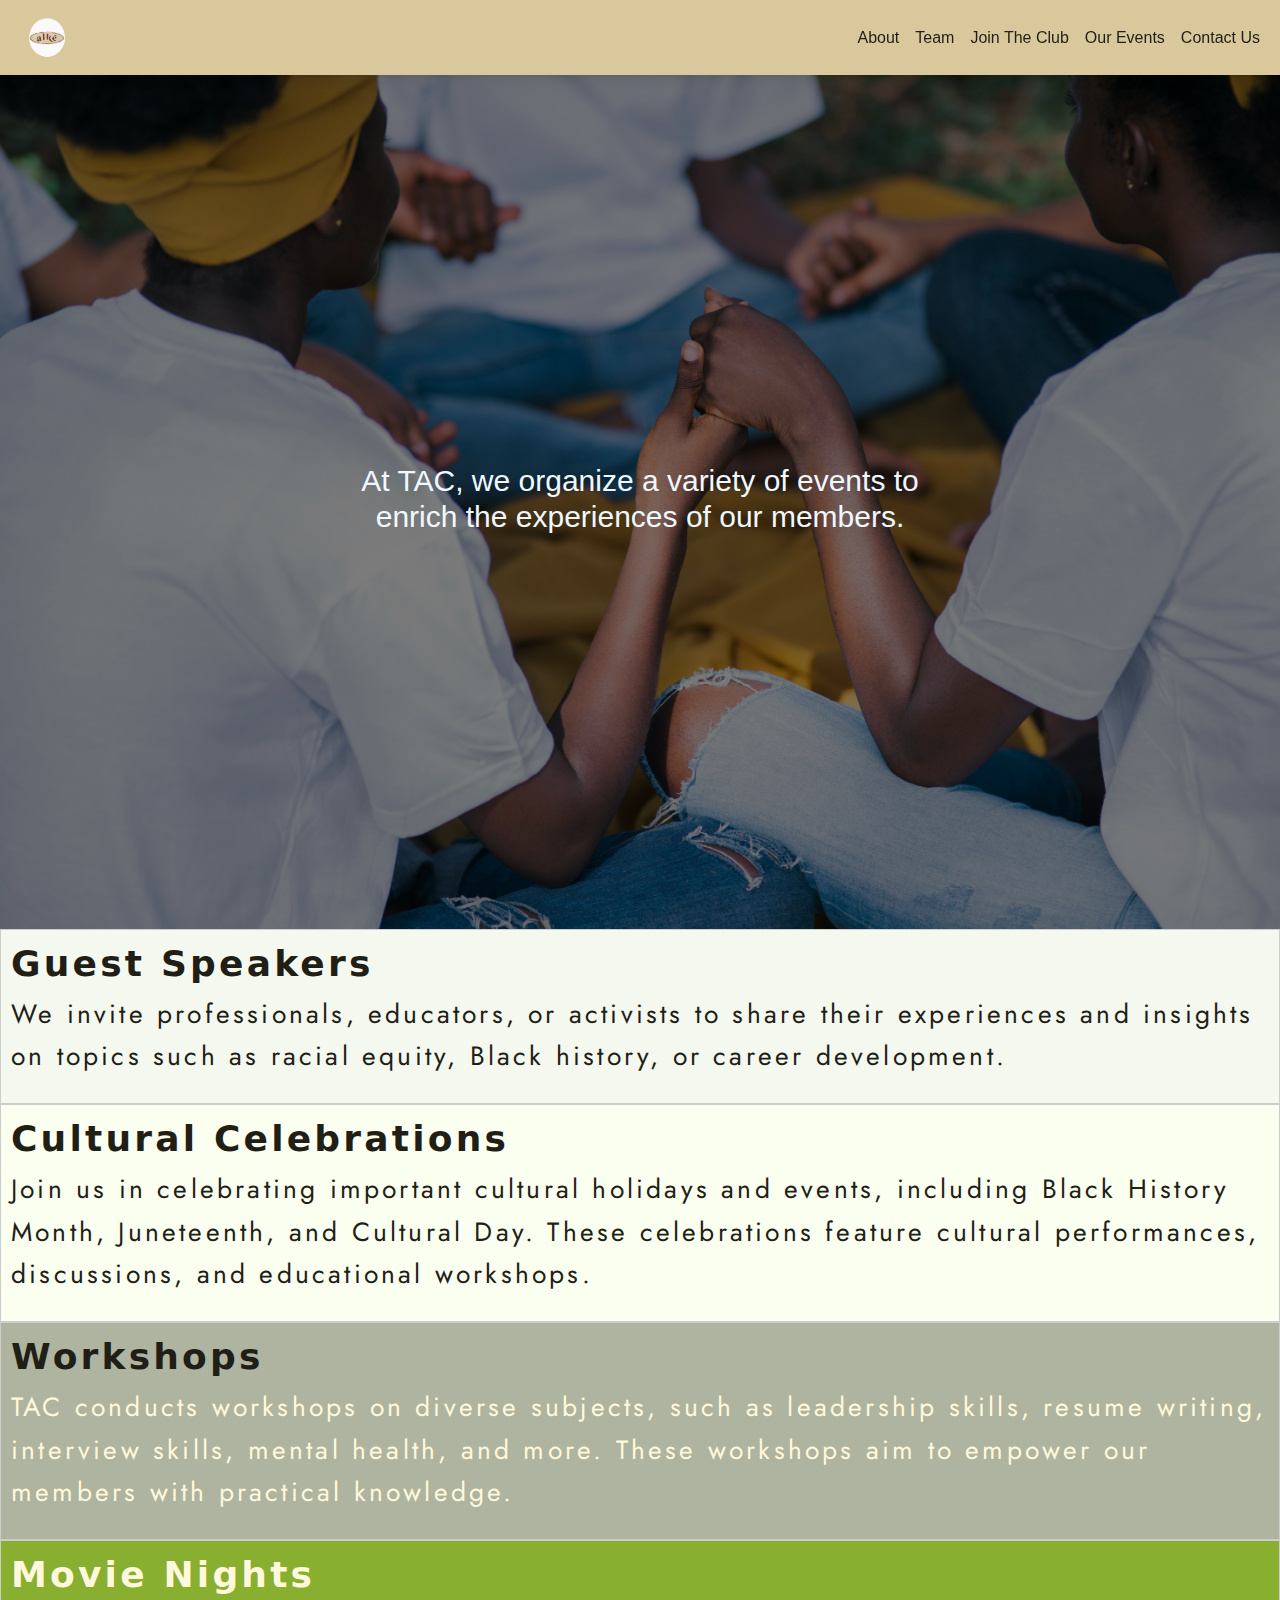
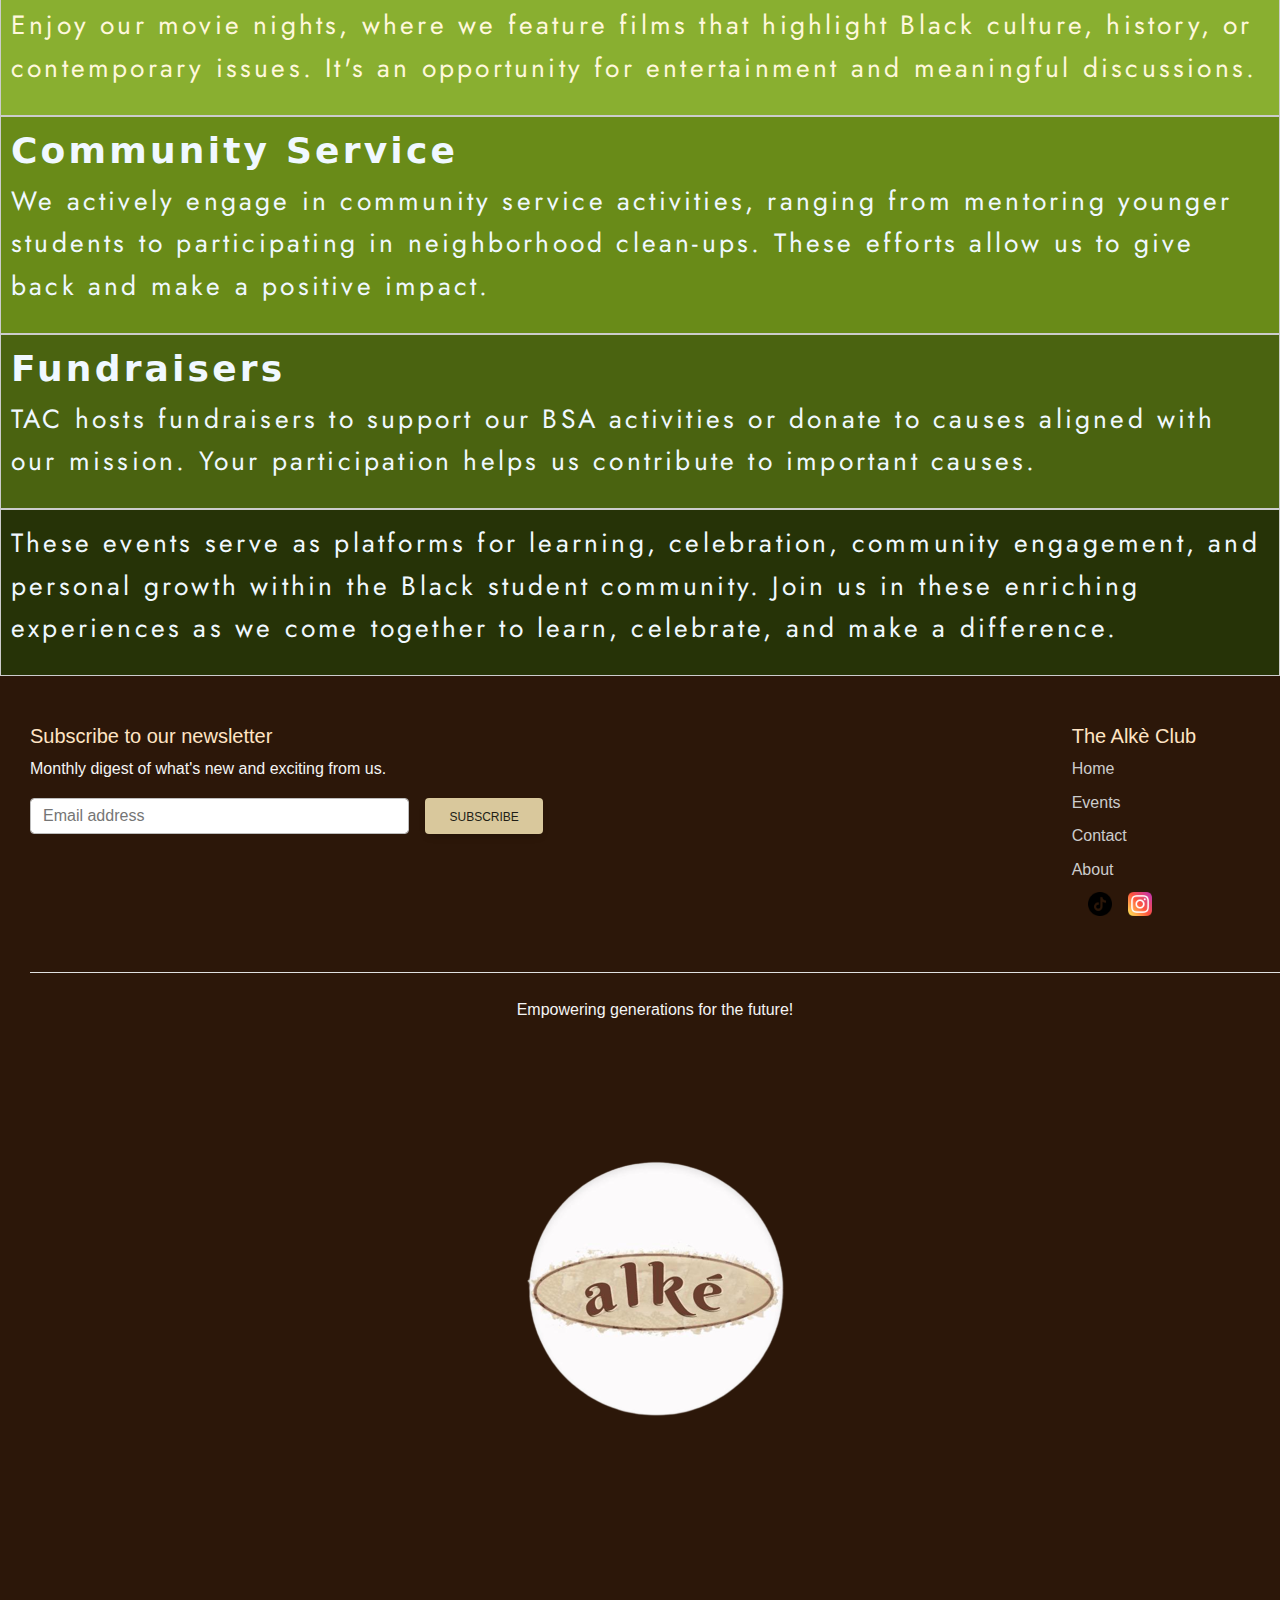
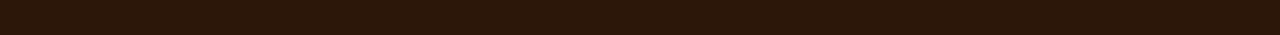
<file: events.html>
<!doctype html>
<html lang="en">

<head>
    <!-- Required meta tags -->
    <meta charset="utf-8">
    <meta name="viewport" content="width=device-width, initial-scale=1, shrink-to-fit=no">


    <link
        href="https://fonts.googleapis.com/css2?family=Jost&family=Shadows+Into+Light&family=Stint+Ultra+Expanded&family=Ubuntu:wght@300&display=swap"
        rel="stylesheet">
        <link rel="shortcut icon" href="Images/clubIdentityImages/club_logo-32-x-32.jpg" sizes="32x32" type="image/x-icon">

    <!-- Bootstrap CSS -->
    <link rel="stylesheet" href="css/bootstrap.min.css">
    <link rel="stylesheet" href="css/mdb.min.css">
    <link rel="stylesheet" href="css/styles.css">


    <title>The Alk&egrave; Club</title>
</head>

<body>

    <!--Navigation Menu-->
    <nav class="navbar  navbar-expand-md  navbar-dark fixed-top  bg-light">

        <div class="container-fluid ">

            <a href="index.html" class="navbar-brand">
                <img src="Images/clubIdentityImages/club_logo-svg.svg" height="75" width="70"
                    alt="The Alk&egrave; Logo">
            </a>

            <button class="navbar-toggler" type="button" data-bs-toggle="collapse" data-bs-target="#navbarNavAltMarkup"
                aria-controls="navbarNavAltMarkup" aria-expanded="false" aria-label="Toggle navigation">
                <span class="navbar-toggler-icon"></span>
            </button>

            <div class="collapse navbar-collapse" id="navbarNavAltMarkup">
                <div class="navbar-nav">
                    <a class="nav-link" aria-current="page" href="about.html">About</a>
                    <a class="nav-link" href="team.html">Team</a>
                    <a class="nav-link" href="membership.html">Join The Club</a>
                    <a class="nav-link" href="events.html">Our Events</a>
                    <a class="nav-link" href="contact.html">Contact Us</a>
                </div>
            </div>

        </div>
    </nav>


    <main role="main">
        <div class="hero-container col-12">
            <img src="Images/wordSourcedImages/close-up-women-holding-hands.jpg" height="50px" class="hero-image">
            <div class="overlay"></div>
            <div class="hero-text overlay-text">
                <h5 style="text-transform: none!important;" >At TAC, we organize a variety of events to enrich the experiences of our members.</h5>
            </div>
        </div>

        <!-----------------------   Main Content  ---------------->
        <div class="main-content">

            <div class="section-buffer involvement-buffer col-12" style="background-color: #f5f8ee!important;">
                <h5>Guest Speakers</h5>
                <p>We invite professionals, educators, or activists to share their experiences and insights on topics such as racial equity, 
                    Black history, or career development.
                </p>
            </div>

            <div class="section-buffer diversity-buffer col-12" style="background-color: #fbfff0!important;">
                <h5>Cultural Celebrations</h5>
                <p>Join us in celebrating important cultural holidays and events, including Black History Month, Juneteenth, and Cultural Day. 
                    These celebrations feature cultural performances, discussions, and educational workshops.
                </p>
            </div>

            <div class="section-buffer goal-buffer col-12" style="background-color: #aeb49f!important;">
                <h5>Workshops</h5>
                <p style="color: cornsilk!important;">TAC conducts workshops on diverse subjects, such as leadership skills, resume writing, interview skills, mental health, and more. 
                    These workshops aim to empower our members with practical knowledge.
                </p>
            </div>

            <div class="section-buffer diversity-buffer col-12" style="background-color: #89af30!important; color: cornsilk!important;">
                <h5>Movie Nights</h5>
                <p>Enjoy our movie nights, where we feature films that highlight Black culture, history, or contemporary issues.
                     It's an opportunity for entertainment and meaningful discussions.
                </p>
            </div>

            <div class="section-buffer diversity-buffer col-12" style="background-color: #698b18!important; color: aliceblue!important;">
                <h5>Community Service</h5>
                <p>We actively engage in community service activities, ranging from mentoring younger students to participating in neighborhood clean-ups. 
                    These efforts allow us to give back and make a positive impact.
                </p>
            </div>

            <div class="section-buffer diversity-buffer col-12" style="background-color: #4a6310!important; color: aliceblue!important;">
                <h5>Fundraisers</h5>
                <p>TAC hosts fundraisers to support our BSA activities or donate to causes aligned with our mission. 
                    Your participation helps us contribute to important causes.
                </p>
            </div>

            <div class="section-buffer diversity-buffer col-12" style="background-color: #263307!important; color: aliceblue!important;">
                <p>These events serve as platforms for learning, celebration, community engagement, and personal growth within the Black student community. 
                    Join us in these enriching experiences as we come together to learn, celebrate, and make a difference.
                </p>
            </div>

        </div>


    </main>


      <!--Footer Section-->
      <footer class="py-5">

        <div class="row footer-section">

           <div class="col-md-5 mb-3 subscribe-section">
                <form name="submit-to-google-sheet">
                   <h5>Subscribe to our newsletter</h5>
                   <p>Monthly digest of what's new and exciting from us.</p>
                   <div class="d-flex flex-sm-row w-100 gap-2 subscribe-form">
                       <label for="newsletter1" class="visually-hidden">Email address</label>
                       <input id="newsletter1" type="text" name="Email" class="form-control txt-emailaddr txt-emailAddress"
                           placeholder="Email address" required>
                           <button type="submit" class="btn  btn-subscribe" >Subscribe</button>
                       <div data-lastpass-icon-root="true"
                           style="position: relative !important; height: 0px !important; width: 0px !important; float: left !important;">
                       </div>
                   </div>                    
               </form> 
               <span id="subscribe-msg" style="color: beige;" ></span>                
           </div>


           <div class="col-6 col-md-2 mb-3">
               <h5>The Alk&egrave; Club</h5>
               <ul class="nav flex-column">
                   <li class="nav-item mb-2"><a href="index.html" class="nav-link p-0 text-muted">Home</a></li>
                   <li class="nav-item mb-2"><a href="events.html" class="nav-link p-0 text-muted">Events</a></li>
                   <li class="nav-item mb-2"><a href="contact.html" class="nav-link p-0 text-muted">Contact</a></li>
                   <li class="nav-item mb-2"><a href="about.html" class="nav-link p-0 text-muted">About</a></li>
               </ul>

               <ul class="list-unstyled d-flex">
                   <li class="ms-3">
                       <a class="link-dark" href="https://instagram.com/thealkeclub?igshid=MzRlODBiNWFlZA=="><img src="Images/clubIdentityImages/tiktok_icon.png" class="bi" width="24" height="24"></a>
                   </li>
                   <li class="ms-3">
                       <a class="link-dark" href="https://www.tiktok.com/@thealkeclub?_t=8fDA3lzMMmD&_r=1&fbclid=PAAaaaNLqTwKewIM3Az-G0XQtwlzSsZ7YYZ6xy9HnQq02tYq6QEj2JyxJRMK8"><img src="Images/clubIdentityImages/Instagram-icon.png" class="bi" width="24" height="24"></a>
                   </li>
                   
               </ul>
           </div>

       </div> 

        <div class="d-flex flex-column align-items-center py-4 my-4 border-top footer-bottom" >
           <p>Empowering generations for the future!</p>
           <img src="Images/clubIdentityImages/club_logo.jpg"   alt="">
       </div> 
       
   </footer>





   <!-- jQuery first then Bootstrap JS -->
   <script src="https://ajax.googleapis.com/ajax/libs/jquery/3.7.0/jquery.slim.min.js"></script>

   <!-- Bootstrap and MDB JavaScript -->
   <script src="js/bootstrap.bundle.min.js"></script>
   <script src="js/mdb.min.js"></script>
   <script src="js/index.js"></script>

   <script>
       const scriptURL = 'https://script.google.com/macros/s/AKfycbw5P-lRZFC9y2AL9DflhUV1vdeLRiqtlFsq4G6cscAvpB5myCuUOV_OKAKOHCXupnhf/exec'
       const form = document.forms['submit-to-google-sheet']
       const msg = document.getElementById("subscribe-msg")
     
       form.addEventListener('submit', e => {
         e.preventDefault()
         fetch(scriptURL, { method: 'POST', body: new FormData(form)})
           .then(response => {
               msg.innerHTML = "Thank you for subscribing!"
               setTimeout(function(){
                   msg.innerHTML = ""
               }, 5000)
               form.reset()
           })
           .catch(error => console.error('Error!', error.message))
       })
   </script>

</body>

</html>
</file>
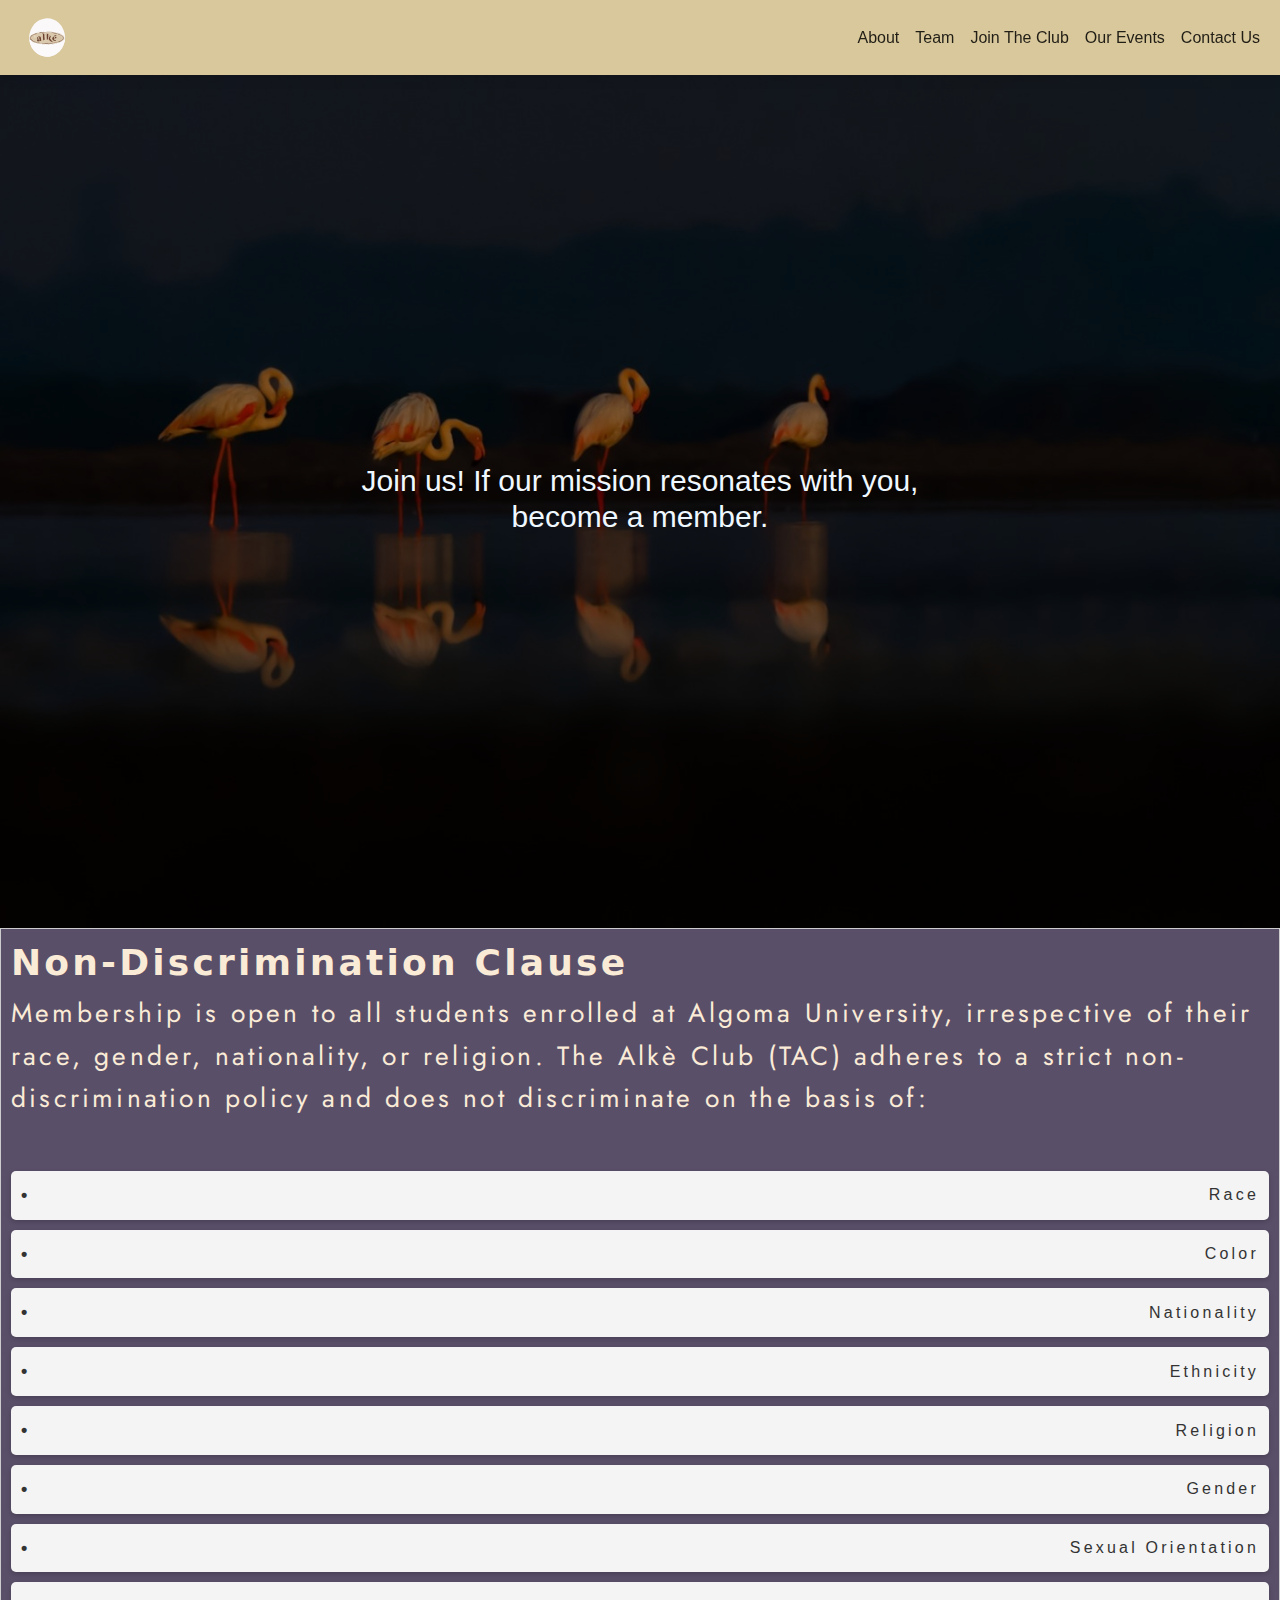
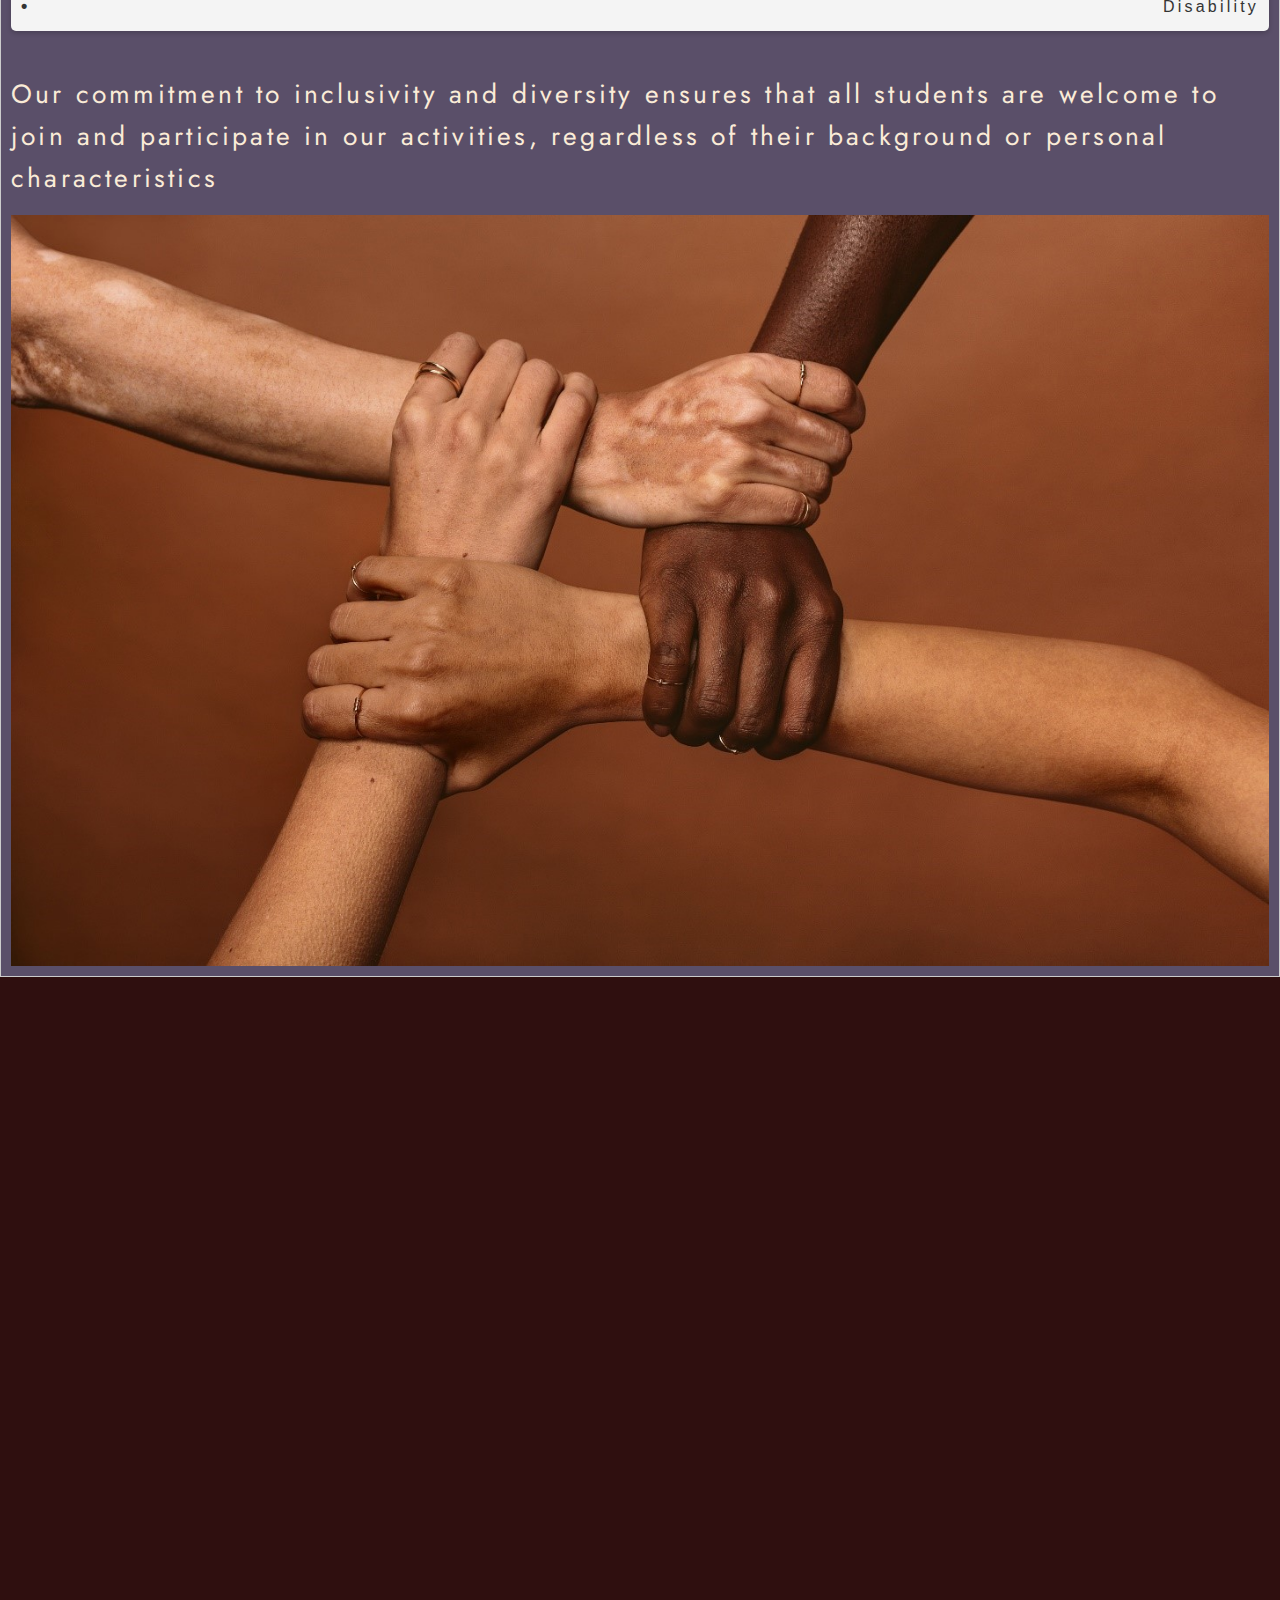
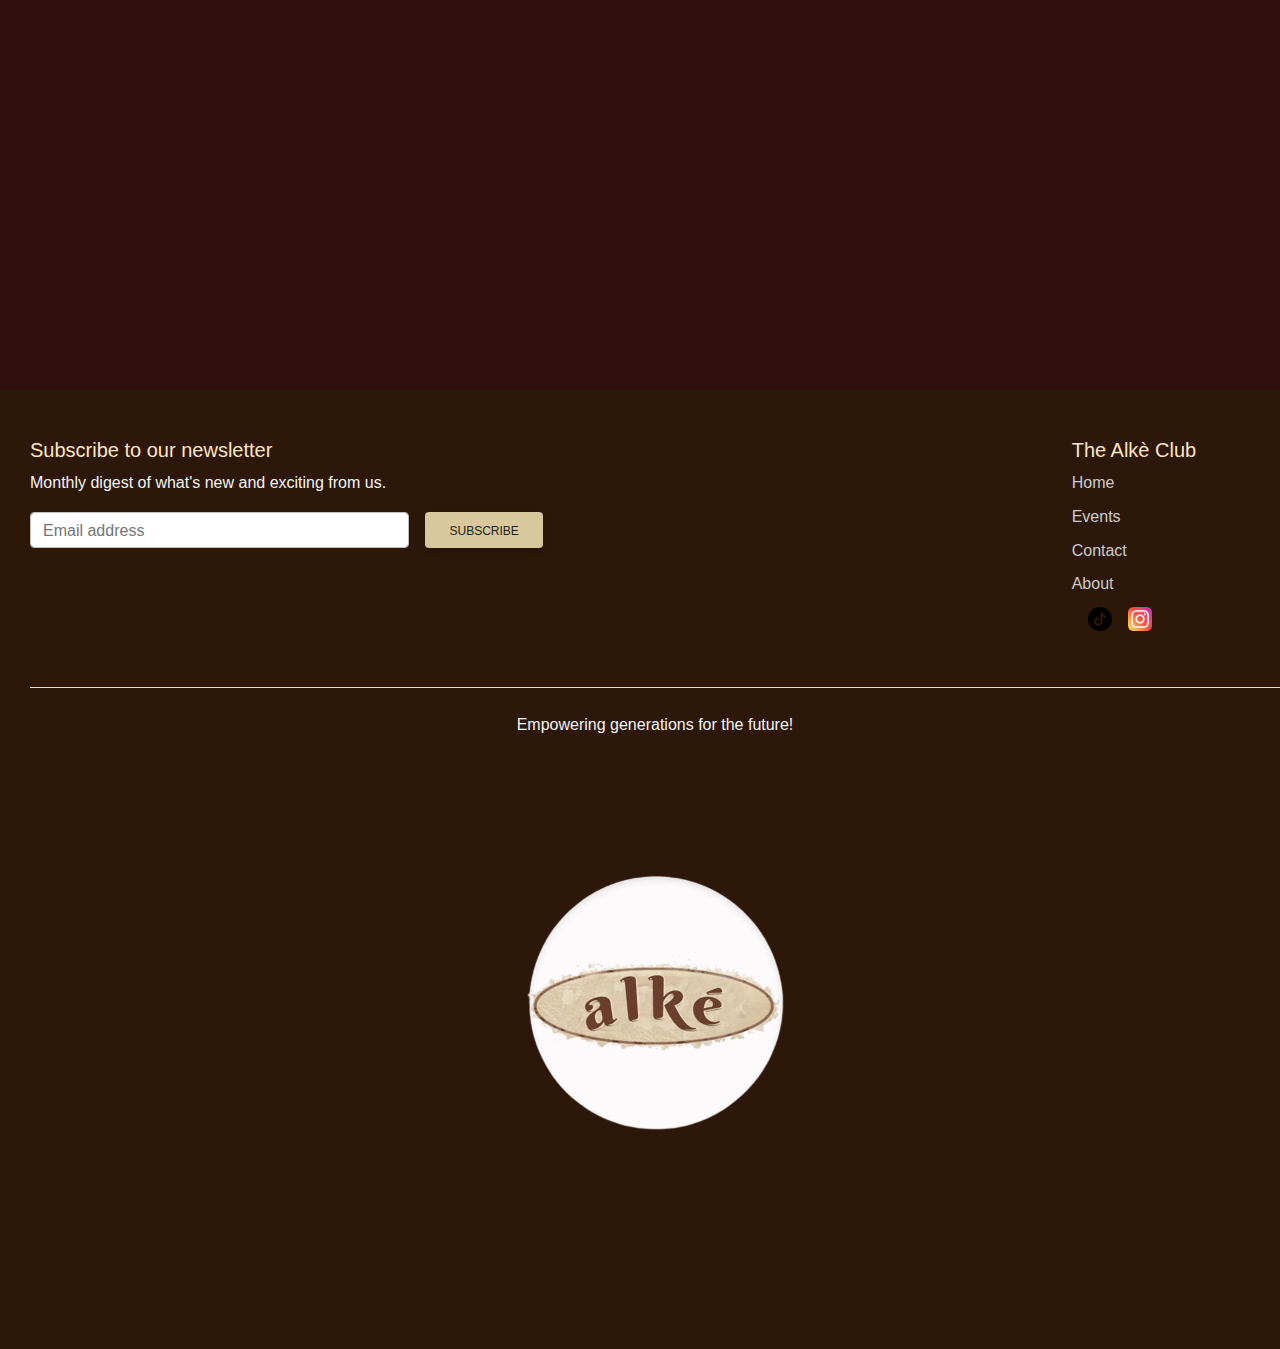
<file: membership.html>
<!doctype html>
<html lang="en">

<head>
    <!-- Required meta tags -->
    <meta charset="utf-8">
    <meta name="viewport" content="width=device-width, initial-scale=1, shrink-to-fit=no">


    <link
        href="https://fonts.googleapis.com/css2?family=Jost&family=Shadows+Into+Light&family=Stint+Ultra+Expanded&family=Ubuntu:wght@300&display=swap"
        rel="stylesheet">
        <link rel="shortcut icon" href="Images/clubIdentityImages/club_logo-32-x-32.jpg" sizes="32x32" type="image/x-icon">

    <!-- Bootstrap CSS -->
    <link rel="stylesheet" href="css/bootstrap.min.css">
    <link rel="stylesheet" href="css/mdb.min.css">
    <link rel="stylesheet" href="css/styles.css">


    <title>The Alk&egrave; Club</title>
</head>

<body>

    <!--Navigation Menu-->
    <nav class="navbar  navbar-expand-md  navbar-dark fixed-top  bg-light">

        <div class="container-fluid ">

            <a href="index.html" class="navbar-brand">
                <img src="Images/clubIdentityImages/club_logo-svg.svg" height="75" width="70"
                    alt="The Alk&egrave; Logo">
            </a>

            <button class="navbar-toggler" type="button" data-bs-toggle="collapse" data-bs-target="#navbarNavAltMarkup"
                aria-controls="navbarNavAltMarkup" aria-expanded="false" aria-label="Toggle navigation">
                <span class="navbar-toggler-icon"></span>
            </button>

            <div class="collapse navbar-collapse" id="navbarNavAltMarkup">
                <div class="navbar-nav">
                    <a class="nav-link" aria-current="page" href="about.html">About</a>
                    <a class="nav-link" href="team.html">Team</a>
                    <a class="nav-link" href="membership.html">Join The Club</a>
                    <a class="nav-link" href="events.html">Our Events</a>
                    <a class="nav-link" href="contact.html">Contact Us</a>
                </div>
            </div>

        </div>
    </nav>


    <main role="main">

        <div class="hero-container col-12">
            <img src="Images/wordSourcedImages/entrepreneur-ducks.jpg" height="50px" class="hero-image">
            <div class="overlay"></div>
            <div class="hero-text overlay-text">
                <h5 style="text-transform: none!important;">Join us! If our mission resonates with you, become a member.</h5>
            </div>
        </div>

        <!-----------------------   Main Content  ---------------->
        <div class="main-content">
            <div class="section-buffer col-12" style="background-color: #5a4f69!important; color: antiquewhite!important;">
                <h5>Non-Discrimination Clause</h5>
                <p>Membership is open to all students enrolled at Algoma University, irrespective of their race, gender, nationality, or religion. 
                    The Alkè Club (TAC) adheres to a strict non-discrimination policy and does not discriminate on the basis of:</p>
                <br>
                <ul>
                    <li>Race</li>
                    <li>Color</li>
                    <li>Nationality</li>
                    <li>Ethnicity</li>
                    <li>Religion</li>
                    <li>Gender</li>
                    <li>Sexual Orientation</li>
                    <li>Disability</li>
                </ul>
                <br>
                <p>Our commitment to inclusivity and diversity ensures that all students are welcome to join and participate in our activities, 
                regardless of their background or personal characteristics
                </p>
                <img src="Images/wordSourcedImages/entrepreneur-togetherness.jpg" alt="Image signifying unity" class="hero-image">
            </div>

            <div>
                <section id = "join_the_team" class = "section_googleFormAlke">
                    <iframe  class = "googleFormAlke" src="https://docs.google.com/forms/d/e/1FAIpQLSdIiqrDuT-bzGCp37tSUJJeToUInuiJmxAuUzZ5JbxXc02BkA/viewform?embedded=true" 
                    width="640" height="1006" frameborder="0" marginheight="0" **scrolling="no"** marginwidth="0">Loading…</iframe>
                </section>
            </div>


        </div>


    </main>


   <!--Footer Section-->
   <footer class="py-5">

    <div class="row footer-section">

       <div class="col-md-5 mb-3 subscribe-section">
            <form name="submit-to-google-sheet">
               <h5>Subscribe to our newsletter</h5>
               <p>Monthly digest of what's new and exciting from us.</p>
               <div class="d-flex flex-sm-row w-100 gap-2 subscribe-form">
                   <label for="newsletter1" class="visually-hidden">Email address</label>
                   <input id="newsletter1" type="text" name="Email" class="form-control txt-emailaddr txt-emailAddress"
                       placeholder="Email address" required>
                       <button type="submit" class="btn  btn-subscribe" >Subscribe</button>
                   <div data-lastpass-icon-root="true"
                       style="position: relative !important; height: 0px !important; width: 0px !important; float: left !important;">
                   </div>
               </div>                    
           </form> 
           <span id="subscribe-msg" style="color: beige;" ></span>                
       </div>


       <div class="col-6 col-md-2 mb-3">
           <h5>The Alk&egrave; Club</h5>
           <ul class="nav flex-column">
               <li class="nav-item mb-2"><a href="index.html" class="nav-link p-0 text-muted">Home</a></li>
               <li class="nav-item mb-2"><a href="events.html" class="nav-link p-0 text-muted">Events</a></li>
               <li class="nav-item mb-2"><a href="contact.html" class="nav-link p-0 text-muted">Contact</a></li>
               <li class="nav-item mb-2"><a href="about.html" class="nav-link p-0 text-muted">About</a></li>
           </ul>

           <ul class="list-unstyled d-flex">
               <li class="ms-3">
                   <a class="link-dark" href="https://instagram.com/thealkeclub?igshid=MzRlODBiNWFlZA=="><img src="Images/clubIdentityImages/tiktok_icon.png" class="bi" width="24" height="24"></a>
               </li>
               <li class="ms-3">
                   <a class="link-dark" href="https://www.tiktok.com/@thealkeclub?_t=8fDA3lzMMmD&_r=1&fbclid=PAAaaaNLqTwKewIM3Az-G0XQtwlzSsZ7YYZ6xy9HnQq02tYq6QEj2JyxJRMK8"><img src="Images/clubIdentityImages/Instagram-icon.png" class="bi" width="24" height="24"></a>
               </li>
               
           </ul>
       </div>

   </div> 

    <div class="d-flex flex-column align-items-center py-4 my-4 border-top footer-bottom" >
       <p>Empowering generations for the future!</p>
       <img src="Images/clubIdentityImages/club_logo.jpg"   alt="">
   </div> 
   
</footer>





<!-- jQuery first then Bootstrap JS -->
<script src="https://ajax.googleapis.com/ajax/libs/jquery/3.7.0/jquery.slim.min.js"></script>

<!-- Bootstrap and MDB JavaScript -->
<script src="js/bootstrap.bundle.min.js"></script>
<script src="js/mdb.min.js"></script>
<script src="js/index.js"></script>

<script>
   const scriptURL = 'https://script.google.com/macros/s/AKfycbw5P-lRZFC9y2AL9DflhUV1vdeLRiqtlFsq4G6cscAvpB5myCuUOV_OKAKOHCXupnhf/exec'
   const form = document.forms['submit-to-google-sheet']
   const msg = document.getElementById("subscribe-msg")
 
   form.addEventListener('submit', e => {
     e.preventDefault()
     fetch(scriptURL, { method: 'POST', body: new FormData(form)})
       .then(response => {
           msg.innerHTML = "Thank you for subscribing!"
           setTimeout(function(){
               msg.innerHTML = ""
           }, 5000)
           form.reset()
       })
       .catch(error => console.error('Error!', error.message))
   })
</script>
</body>

</html>
</file>
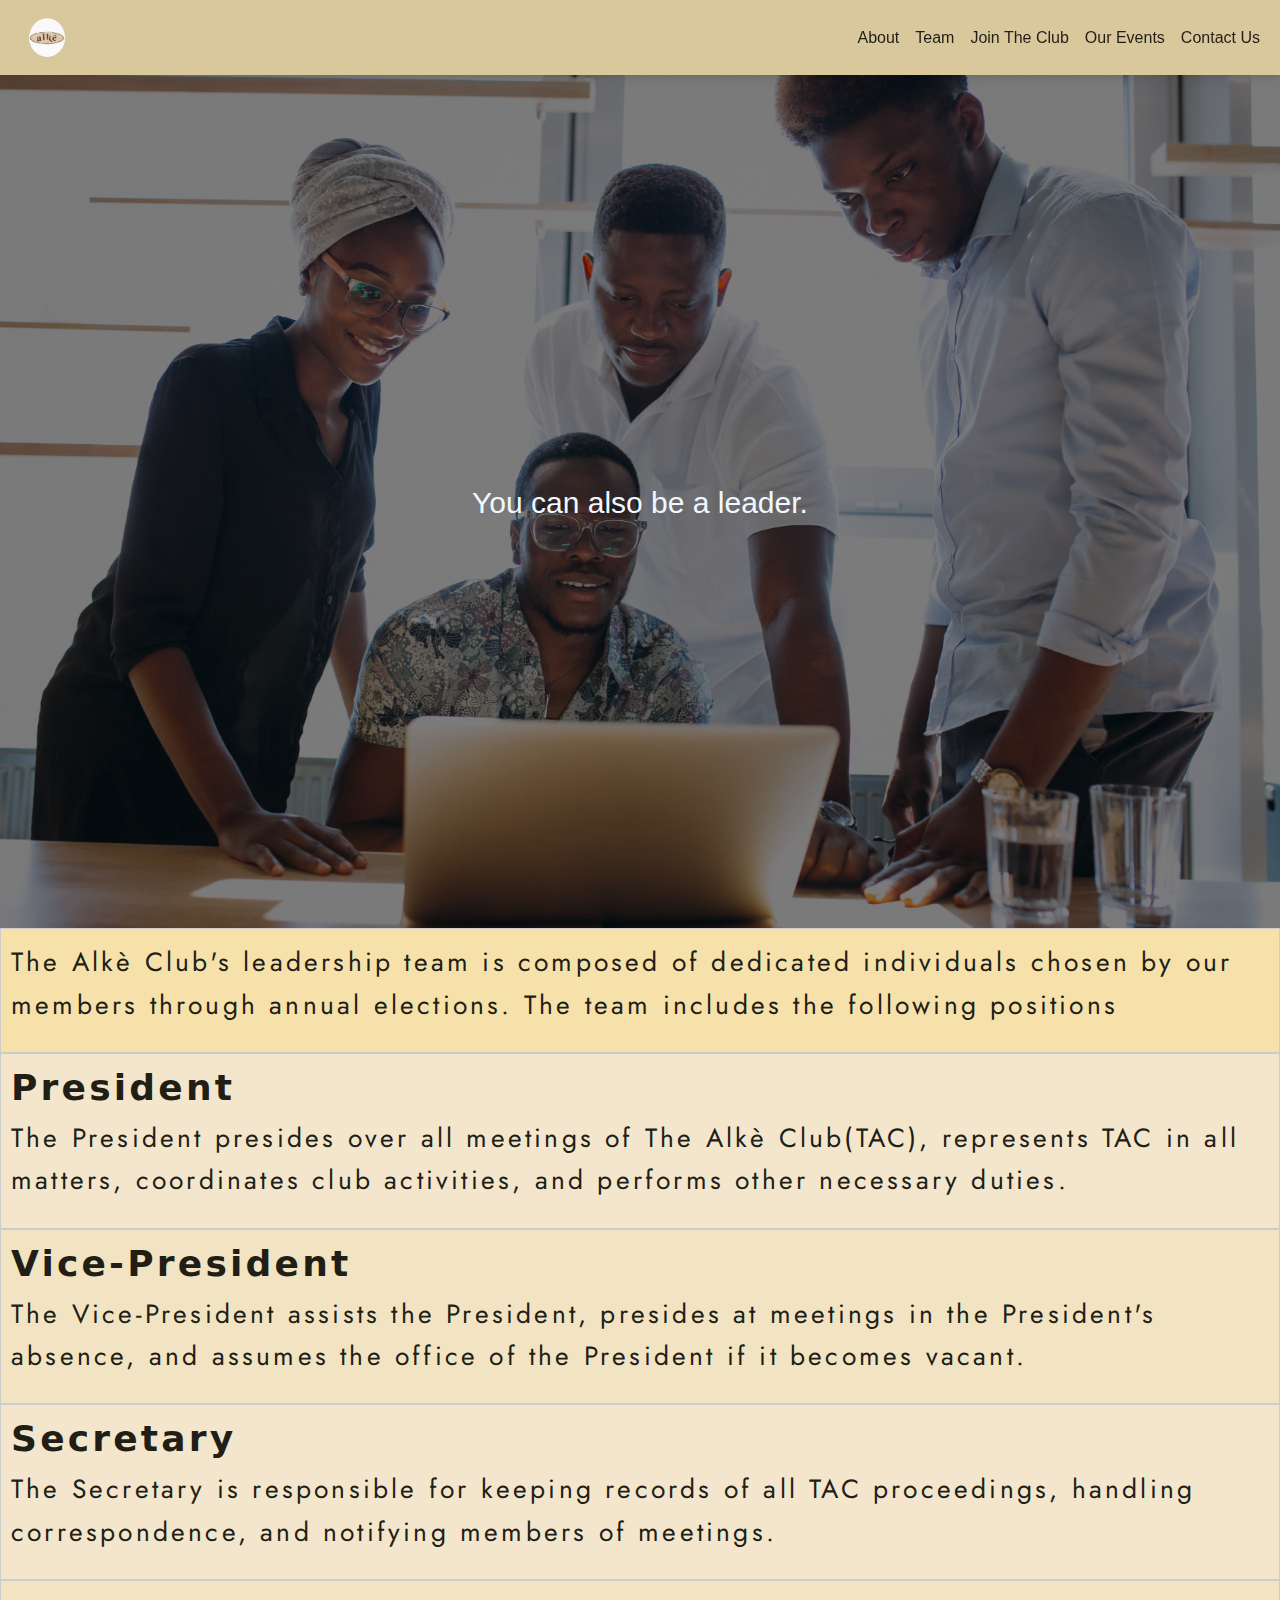
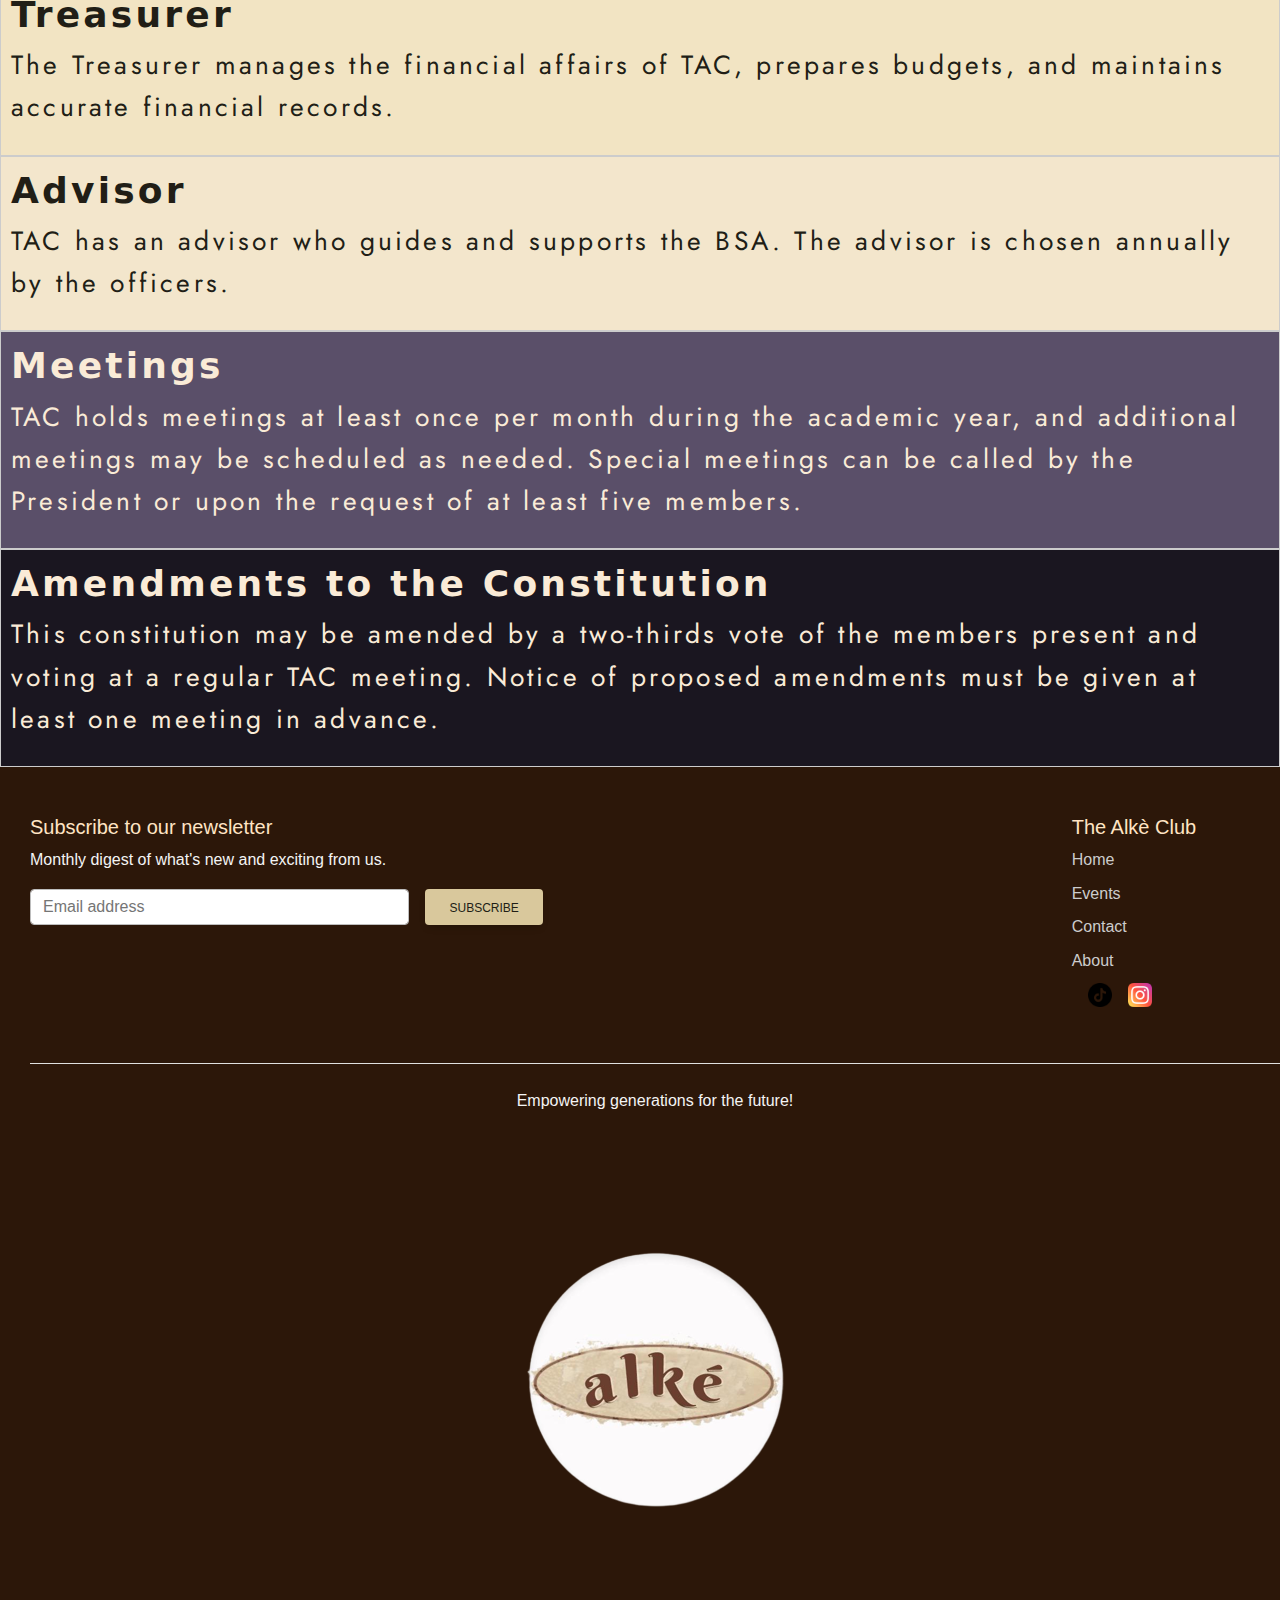
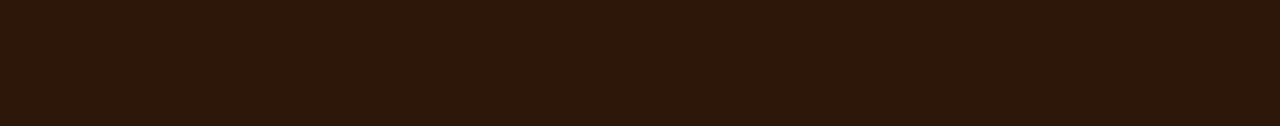
<file: team.html>
<!doctype html>
<html lang="en">

<head>
    <!-- Required meta tags -->
    <meta charset="utf-8">
    <meta name="viewport" content="width=device-width, initial-scale=1, shrink-to-fit=no">


    <link
        href="https://fonts.googleapis.com/css2?family=Jost&family=Shadows+Into+Light&family=Stint+Ultra+Expanded&family=Ubuntu:wght@300&display=swap"
        rel="stylesheet">
        <link rel="shortcut icon" href="Images/clubIdentityImages/club_logo-32-x-32.jpg" sizes="32x32" type="image/x-icon">

    <!-- Bootstrap CSS -->
    <link rel="stylesheet" href="css/bootstrap.min.css">
    <link rel="stylesheet" href="css/mdb.min.css">
    <link rel="stylesheet" href="css/styles.css">


    <title>The Alk&egrave; Club</title>
</head>

<body>

    <!--Navigation Menu-->
    <nav class="navbar  navbar-expand-md  navbar-dark fixed-top  bg-light">

        <div class="container-fluid ">

            <a href="index.html" class="navbar-brand">
                <img src="Images/clubIdentityImages/club_logo-svg.svg" height="75" width="70"
                    alt="The Alk&egrave; Logo">
            </a>

            <button class="navbar-toggler" type="button" data-bs-toggle="collapse" data-bs-target="#navbarNavAltMarkup"
                aria-controls="navbarNavAltMarkup" aria-expanded="false" aria-label="Toggle navigation">
                <span class="navbar-toggler-icon"></span>
            </button>

            <div class="collapse navbar-collapse" id="navbarNavAltMarkup">
                <div class="navbar-nav">
                    <a class="nav-link" aria-current="page" href="about.html">About</a>
                    <a class="nav-link" href="team.html">Team</a>
                    <a class="nav-link" href="membership.html">Join The Club</a>
                    <a class="nav-link" href="events.html">Our Events</a>
                    <a class="nav-link" href="contact.html">Contact Us</a>
                </div>
            </div>

        </div>
    </nav>


    <main role="main">
        <div class="hero-container col-12">
            <img src="Images/wordSourcedImages/group-afro-americans-working-together.jpg" height="50px" class="hero-image">
            <div class="overlay"></div>
            <div class="hero-text overlay-text">
                <h5 style="text-transform: none!important;">You can also be a leader.</h5>
            </div>
        </div>

        <!-----------------------   Main Content  ---------------->
        <div class="main-content">
 
            <div class="section-buffer goal-buffer col-12">
                <p>The Alkè Club's leadership team is composed of dedicated individuals chosen by our members through annual elections. 
                    The team includes the following positions
                </p>                        
            </div>

            <div class="section-buffer involvement-buffer col-12">
                <h5>President</h5>
                <p>The President presides over all meetings of The Alkè Club(TAC), represents TAC in all matters, coordinates club activities, 
                    and performs other necessary duties.
                </p>
            </div>

            <div class="section-buffer diversity-buffer col-12">
                <h5>Vice-President</h5>
                <p>The Vice-President assists the President, presides at meetings in the President's absence, and assumes the office of the President if 
                    it becomes vacant.
                </p>
            </div>

            <div class="section-buffer involvement-buffer col-12">
                <h5>Secretary</h5>
                <p>The Secretary is responsible for keeping records of all TAC proceedings, handling correspondence, and notifying members of meetings.
                </p>
            </div>

            <div class="section-buffer diversity-buffer col-12">
                <h5>Treasurer</h5>
                <p>The Treasurer manages the financial affairs of TAC, prepares budgets, and maintains accurate financial records.
                </p>
            </div>

            <div class="section-buffer involvement-buffer col-12">
                <h5>Advisor</h5>
                <p>TAC has an advisor who guides and supports the BSA. The advisor is chosen annually by the officers.
                </p>
            </div>

            <div class="section-buffer involvement-buffer col-12" style="background-color: #5a4f69!important; color: antiquewhite!important;">
                <h5>Meetings</h5>
                <p>TAC holds meetings at least once per month during the academic year, and additional meetings may be scheduled as needed.
                     Special meetings can be called by the President or upon the request of at least five members.
                </p>
            </div>

            <div class="section-buffer diversity-buffer col-12" style="background-color: #1a1620!important; color: antiquewhite!important;">
                <h5>Amendments to the Constitution</h5>
                <p>This constitution may be amended by a two-thirds vote of the members present and voting at a regular TAC meeting. 
                    Notice of proposed amendments must be given at least one meeting in advance.
                </p>
            </div>

        </div>
    </main>


    <!--Footer Section-->
    <footer class="py-5">

        <div class="row footer-section">

           <div class="col-md-5 mb-3 subscribe-section">
                <form name="submit-to-google-sheet">
                   <h5>Subscribe to our newsletter</h5>
                   <p>Monthly digest of what's new and exciting from us.</p>
                   <div class="d-flex flex-sm-row w-100 gap-2 subscribe-form">
                       <label for="newsletter1" class="visually-hidden">Email address</label>
                       <input id="newsletter1" type="text" name="Email" class="form-control txt-emailaddr txt-emailAddress"
                           placeholder="Email address" required>
                           <button type="submit" class="btn  btn-subscribe" >Subscribe</button>
                       <div data-lastpass-icon-root="true"
                           style="position: relative !important; height: 0px !important; width: 0px !important; float: left !important;">
                       </div>
                   </div>                    
               </form> 
               <span id="subscribe-msg" style="color: beige;" ></span>                
           </div>


           <div class="col-6 col-md-2 mb-3">
               <h5>The Alk&egrave; Club</h5>
               <ul class="nav flex-column">
                   <li class="nav-item mb-2"><a href="index.html" class="nav-link p-0 text-muted">Home</a></li>
                   <li class="nav-item mb-2"><a href="events.html" class="nav-link p-0 text-muted">Events</a></li>
                   <li class="nav-item mb-2"><a href="contact.html" class="nav-link p-0 text-muted">Contact</a></li>
                   <li class="nav-item mb-2"><a href="about.html" class="nav-link p-0 text-muted">About</a></li>
               </ul>

               <ul class="list-unstyled d-flex">
                   <li class="ms-3">
                       <a class="link-dark" href="https://instagram.com/thealkeclub?igshid=MzRlODBiNWFlZA=="><img src="Images/clubIdentityImages/tiktok_icon.png" class="bi" width="24" height="24"></a>
                   </li>
                   <li class="ms-3">
                       <a class="link-dark" href="https://www.tiktok.com/@thealkeclub?_t=8fDA3lzMMmD&_r=1&fbclid=PAAaaaNLqTwKewIM3Az-G0XQtwlzSsZ7YYZ6xy9HnQq02tYq6QEj2JyxJRMK8"><img src="Images/clubIdentityImages/Instagram-icon.png" class="bi" width="24" height="24"></a>
                   </li>
                   
               </ul>
           </div>

       </div> 

        <div class="d-flex flex-column align-items-center py-4 my-4 border-top footer-bottom" >
           <p>Empowering generations for the future!</p>
           <img src="Images/clubIdentityImages/club_logo.jpg"   alt="">
       </div> 
       
   </footer>





   <!-- jQuery first then Bootstrap JS -->
   <script src="https://ajax.googleapis.com/ajax/libs/jquery/3.7.0/jquery.slim.min.js"></script>

   <!-- Bootstrap and MDB JavaScript -->
   <script src="js/bootstrap.bundle.min.js"></script>
   <script src="js/mdb.min.js"></script>
   <script src="js/index.js"></script>

   <script>
       const scriptURL = 'https://script.google.com/macros/s/AKfycbw5P-lRZFC9y2AL9DflhUV1vdeLRiqtlFsq4G6cscAvpB5myCuUOV_OKAKOHCXupnhf/exec'
       const form = document.forms['submit-to-google-sheet']
       const msg = document.getElementById("subscribe-msg")
     
       form.addEventListener('submit', e => {
         e.preventDefault()
         fetch(scriptURL, { method: 'POST', body: new FormData(form)})
           .then(response => {
               msg.innerHTML = "Thank you for subscribing!"
               setTimeout(function(){
                   msg.innerHTML = ""
               }, 5000)
               form.reset()
           })
           .catch(error => console.error('Error!', error.message))
       })
   </script>
</body>

</html>
</file>
<file: css/styles.css>
@charset "UTF-8";
/*****************************************************   General      ***********************************************/
body {
  padding-top: 4.4rem;
}

.row {
  --mdb-gutter-x: 0 !important;
  /* Set it to 0 to remove horizontal spacing */
}

/***************************************************  Navigation Bar/Menu  *****************************************/
.navbar {
  background-color: #d9c89c !important;
  -webkit-transition: background-color 0.6s;
  transition: background-color 0.6s;
  height: auto;
  padding: 0;
}

.navbar-nav {
  display: -webkit-box;
  display: -ms-flexbox;
  display: flex;
  -ms-flex-wrap: nowrap;
      flex-wrap: nowrap;
  -webkit-box-flex: 1;
      -ms-flex: 1 0 67%;
          flex: 1 0 67%;
  -webkit-box-pack: end;
      -ms-flex-pack: end;
          justify-content: flex-end;
}

.navbar-nav .nav-link {
  color: #211e16 !important;
}

.navbar-nav .nav-:hover {
  color: blue !important;
}

.navbar-brand {
  margin: 0 !important;
  padding: 0 !important;
}

/*** custom styles for navbar  ***/
.custom-navbar-bg {
  background-color: white !important;
}
.custom-navbar-bg .navbar-brand {
  -webkit-filter: hue-rotate(30deg) brightness(80%) contrast(80%) saturate(150%);
          filter: hue-rotate(30deg) brightness(80%) contrast(80%) saturate(150%);
}

.navbar-toggler {
  background-color: #211e16 !important;
}

.navbar-toggler-icon {
  background-image: var(--bs-navbar-toggler-icon-bg) !important;
}

.custom-toggler-styles {
  background-color: #d9c89c !important;
}

.custom-navlink-color {
  color: blue !important;
}

/******************************************************     Main Section    ******************************************/
/**********************  Hero Section  *******************/
.hero-container {
  position: relative;
  text-align: center;
  color: white;
  margin-top: 0.3rem;
  overflow: hidden;
  width: 100%;
}

.hero-image {
  width: 100%;
  height: auto;
  display: block;
}

.overlay {
  position: absolute;
  top: 0;
  left: 0;
  width: 100%;
  height: 100%;
  background: rgba(0, 0, 0, 0.5);
}

.hero-text {
  position: absolute;
  top: 50%;
  left: 50%;
  color: aliceblue;
  -webkit-transform: translate(-50%, -60%);
          transform: translate(-50%, -60%);
}
.hero-text h1 {
  margin: 0;
  padding: 0;
  white-space: nowrap;
  font-size: 120px;
  font-family: "Creepster", cursive;
}
.hero-text h5 {
  margin-bottom: -7px;
  padding: 0;
  font-size: 30px;
  text-transform: lowercase;
  font-family: "Josefin Sans", sans-serif;
}
.hero-text .btn-invitation {
  margin-top: 10px !important;
  background-color: transparent;
  color: #d9c89c !important;
  height: 8% !important;
  height: -webkit-fit-content;
  height: -moz-fit-content;
  height: fit-content;
  border: 2px solid #d9c89c !important;
  padding: 10px 20px;
  font-size: 16px;
}
.hero-text .btn-invitation:hover {
  background-color: #d9c89c !important;
  color: black !important;
  border: 2px solid #d9c89c !important;
}

.overlay-text h2 {
  margin: 0;
  padding: 0;
  white-space: nowrap;
  font-size: 1.85em;
  font-family: "Soehne", system-ui, Helvetica Neue, Arial, sans-serif;
}

/* Media query for smaller screens */
@media (max-width: 855px) {
  .hero-text h1 {
    font-size: 96px;
  }
  .hero-text h5 {
    margin-bottom: -5px;
    font-size: 24px;
  }
  .hero-text .btn-invitation {
    padding: 10px 20px;
    font-size: 16px;
  }
  .overlay-text h2 {
    font-size: 1.7em;
  }
}
/* Media query for even smaller screens */
@media (max-width: 675px) {
  .hero-text h1 {
    font-size: 76px;
  }
  .hero-text h5 {
    margin-bottom: -5px;
    font-size: 24px;
  }
  .overlay-text h2 {
    font-size: 1.3em;
  }
}
/* Media query for even smaller screens */
@media (max-width: 540px) {
  .hero-text h1 {
    font-size: 30px;
  }
  .hero-text h5 {
    margin-bottom: -3px;
    font-size: 18px;
  }
  .hero-text .btn-invitation {
    padding: 8px 16px;
    font-size: 12px;
  }
  .overlay-text h2 {
    font-size: 0.75em;
  }
}
/***********************  Main Content Section ********************/
.main-content {
  background-color: white;
  padding: 0 !important;
  margin: 0 !important;
}

.animation-text-buffer {
  padding-top: 12px !important;
  height: 34rem;
  max-height: 45rem;
  /* Set the maximum height for the animation text buffer */
  overflow-y: auto;
  /* Add vertical scrollbar if content exceeds the max height */
  background-color: #d9c89c !important;
  color: #211e16 !important;
  font-family: "Jost", sans-serif;
  font-size: 1.85em;
  margin: 0;
  letter-spacing: 0.2rem;
  font-weight: bold;
  padding: 10px;
  /* Add some padding for better spacing */
  border: 1px solid #ccc;
  /* Add a border for better separation */
}

.animation-text {
  margin-left: 25px;
}

/* Media query for smaller screens */
@media (max-width: 855px) {
  .animation-text-buffer {
    height: 40rem;
    max-height: 40rem;
    /* Set the maximum height for the animation text buffer */
    font-size: 1.7em;
  }
}
/* Media query for even smaller screens */
@media (max-width: 675px) {
  .animation-text-buffer {
    height: 36.5rem;
    max-height: 36.5rem;
    /* Set the maximum height for the animation text buffer */
    font-size: 1.3em;
  }
}
/* Media query for even smaller screens */
@media (max-width: 445px) {
  .animation-text-buffer {
    font-size: 1.05em;
  }
}
.section-buffer {
  padding-top: 12px !important;
  height: auto;
  background-color: #d9c89c !important;
  color: #211e16 !important;
  margin: 0;
  letter-spacing: 0.2rem;
  padding: 10px;
  border: 1px solid #ccc;
}
.section-buffer h5 {
  font-size: 2.25em;
  font-family: "Soehne", system-ui, Helvetica Neue, Arial, sans-serif;
  font-weight: bold;
}
.section-buffer p {
  font-size: 1.65em;
  font-family: "Jost", sans-serif;
}
.section-buffer ul {
  list-style: none;
  padding: 0;
}
.section-buffer ul li {
  margin: 10px 0;
  padding: 10px;
  background-color: #f4f4f4;
  color: #333 !important;
  border-radius: 5px;
  -webkit-box-shadow: 0 2px 5px rgba(0, 0, 0, 0.2);
          box-shadow: 0 2px 5px rgba(0, 0, 0, 0.2);
  display: -webkit-box;
  display: -ms-flexbox;
  display: flex;
  -webkit-box-pack: justify;
      -ms-flex-pack: justify;
          justify-content: space-between;
  -webkit-box-align: center;
      -ms-flex-align: center;
          align-items: center;
}
.section-buffer ul li::before {
  content: "•"; /* Bullet character */
  color: #333 !important;
  font-weight: bold;
  font-size: 18px;
  margin-right: 10px;
}
.section-buffer .btn-invitation {
  margin-top: 10px !important;
  background-color: #211e16 !important;
  color: #d9c89c !important;
  height: 5% !important;
  height: -webkit-fit-content;
  height: -moz-fit-content;
  height: fit-content;
  border: 2px solid #d9c89c !important;
  padding: 10px 18px;
  font-size: 14px;
}
.section-buffer .btn-invitation:hover {
  background-color: #d9c89c !important;
  color: black !important;
  border: 2px solid #d9c89c !important;
}

@media (max-width: 855px) {
  .section-buffer h5 {
    font-size: 2em;
  }
  .section-buffer p {
    font-size: 1.45em;
  }
  .section-buffer .btn-invitation {
    padding: 8px 16px !important;
    font-size: 12px !important;
  }
}
@media (max-width: 675px) {
  .section-buffer h5 {
    font-size: 1.95em;
  }
  .section-buffer p {
    font-size: 1.2em;
  }
}
@media (max-width: 445px) {
  .section-buffer h5 {
    font-size: 1.6em;
  }
  .section-buffer p {
    font-size: 1.05em;
  }
  .section-buffer .btn-invitation {
    padding: 6px 14px !important;
    font-size: 9px !important;
  }
}
.image-text-container {
  position: relative;
  display: flex;
  align-items: center; 
    justify-content: center;   
  height: fit-content;
  margin: 0;
  width: 100%;
  overflow: hidden;
  padding: 160px;
}
.image-text-container img {
  width: 100%;
  height: 100%;
  border-radius: 8px;
  box-shadow: 0px 4px 6px rgba(0, 0, 0, 0.1);
  margin-right: 20px;
  opacity: 0.5;
  transform: translateX(-100%);
  animation: slide-in 2s forwards; /* Animation to slide image in */
}
.image-text-container .text-content {
  position: absolute;
  background: linear-gradient(transparent, transparent), radial-gradient(circle, rgba(0, 0, 0, 0) 0%, rgba(0, 0, 0, 0) 70%, rgba(0, 0, 0, 0.8) 100%); /* Shape gradient */
  border-radius: 8px;
          transform: translateY(100%);
          animation: slide-up 2s forwards; /* Animation to slide text up */
  height: auto;
}
.image-text-container h2 {
  font-size: 44px;
  color: lightgoldenrodyellow;
}
.image-text-container p {
  font-size: 1.5em;
  font-family: "Jost", sans-serif;
  color: rgb(245, 244, 255);
  font-weight: 500;
}

@media (max-width: 855px) {
  .image-text-container h2 {
    font-size: 32px;
  }
  .image-text-container p {
    font-size: 1.2em;
  }
}
/* Media query for even smaller screens */
@media (max-width: 675px) {
  .image-text-container h2 {
    font-size: 28px;
  }
  .image-text-container p {
    font-size: 0.85em;
  }
}
/* Media query for even smaller screens */
@media screen and  (max-width: 445px) {

  .image-text-container {
    position: relative;
    text-align: center; /* Center the contents horizontally */
    height: auto; /* Adjust height to fit content */
    margin: 0;
    width: 100%;
    overflow: hidden;
     padding-top: 160px; 
  }
  
  .image-text-container img {
    max-width: 100%;
    height: auto; /* Maintain aspect ratio */
    border-radius: 6px;
    box-shadow: 0px 4px 6px rgba(0, 0, 0, 0.1);
    margin-right: 15px;
    opacity: 0.5;
    position: absolute;
    left: 0;
    top: 0;
    transform: translateX(-100%);
    animation: slide-in 2s forwards; /* Animation to slide image in */
  }
  

  .image-text-container .text-content {
    position: absolute;
    left: 0;
    bottom: 0;
    width: 100%;
    padding: 12px; /* Adjust padding as needed */
    background: linear-gradient(transparent, transparent), radial-gradient(circle, rgba(0, 0, 0, 0) 0%, rgba(0, 0, 0, 0) 70%, rgba(0, 0, 0, 0.8) 100%); /* Shape gradient */
    border-radius: 8px;
    transform: translateY(100%);
    animation: slide-up 2s forwards; /* Animation to slide text up */
  }



  /* Additional CSS for centering text vertically */
  .image-text-container::before {
    content: '';
    display: inline-block;
    height: 100%;
    vertical-align: middle;
    margin-right: -4px; /* Adjust for image margin */
  }
  
  .image-text-container p {
    display: inline-block;
    vertical-align: middle;
    text-align: center; /* Adjust text alignment as needed */
  }
  


  .image-text-container h2 {
    font-size: 22px;
  }
  .image-text-container p {
    font-size: 0.845em;
  }

  .mission-text-content {
    /* padding-top: 50px; */
    font-weight: bolder;
     font-size: 0.845em ;
  }


}

@keyframes slide-in {
  to {
            transform: translateX(0);
  }
}

@keyframes slide-up {
  to {
            transform: translateY(0);
  }
}
.goal-buffer {
  background-color: #f7e1ab !important;
  height: auto;
}

.involvement-buffer {
  background-color: #f3e6cc !important;
}

.diversity-buffer {
  background-color: #f2e4c3 !important;
}

.carousel-control-next-icon:after,
.carousel-control-prev-icon:after {
  content: none !important;
}

.carousel-control-prev-icon {
  background-image: url('data:image/svg+xml,%3csvg xmlns="http://www.w3.org/2000/svg" viewBox="0 0 16 16" fill="%23fff"%3e%3cpath d="M11.354 1.646a.5.5 0 0 1 0 .708L5.707 8l5.647 5.646a.5.5 0 0 1-.708.708l-6-6a.5.5 0 0 1 0-.708l6-6a.5.5 0 0 1 .708 0z"/%3e%3c/svg%3e') !important;
}

.carousel-control-next-icon {
  background-image: url('data:image/svg+xml,%3csvg xmlns="http://www.w3.org/2000/svg" viewBox="0 0 16 16" fill="%23fff"%3e%3cpath d="M4.646 1.646a.5.5 0 0 1 .708 0l6 6a.5.5 0 0 1 0 .708l-6 6a.5.5 0 0 1-.708-.708L10.293 8 4.646 2.354a.5.5 0 0 1 0-.708z"/%3e%3c/svg%3e');
}

.carousel-caption h5 {
  color: #f8f3dc !important;
  font-family: "Stint Ultra Expanded", serif;
  font-weight: bold;
  font-size: 1.5rem;
  /* Adjust the font size as needed for larger screens */
}
.carousel-caption p {
  color: #d9c89c !important;
  font-family: "Ubuntu", sans-serif;
  font-weight: bold;
  font-size: 1rem;
  /* Adjust the font size as needed for larger screens */
}
.carousel-caption .btn-invitation {
  margin-top: 10px !important;
  background-color: transparent;
  color: #f8f3dc !important;
  height: 8% !important;
  height: -webkit-fit-content;
  height: -moz-fit-content;
  height: fit-content;
  border: 2px solid #f8f3dc !important;
  padding: 10px 20px;
  font-size: 16px;
}
.carousel-caption .btn-invitation:hover {
  background-color: #d9c89c !important;
  color: black !important;
  border: 2px solid #d9c89c !important;
}

.carousel-caption-button {
  top: 50% !important;
  left: 50% !important;
  height: -webkit-fit-content !important;
  height: -moz-fit-content !important;
  height: fit-content !important;
  -webkit-transform: translate(-50%, -60%) !important;
          transform: translate(-50%, -60%) !important;
}

@media (max-width: 768px) {
  .carousel-caption h5 {
    font-size: 1.2rem;
    /* Adjust the font size for smaller screens */
  }
  .carousel-caption p {
    font-size: 0.9rem;
    /* Adjust the font size for smaller screens */
  }
  .carousel-caption .btn-invitation {
    padding: 8px 16px;
    font-size: 12px;
  }
}
@media (max-width: 525px) {
  .carousel-caption h5 {
    font-size: 1.2rem;
    /* Adjust the font size for smaller screens */
  }
  .carousel-caption p {
    font-size: 0.9rem;
    /* Adjust the font size for smaller screens */
  }
  .carousel-caption .btn-invitation {
    padding: 8px 16px;
    font-size: 12px;
  }
}
.top-left-text {
  position: absolute;
  top: 0;
  left: 0;
  color: rgb(227, 255, 233);
  padding: 5px 15px;
  font-size: 2.3rem;
  font-family: "Jost", sans-serif !important;
}

@media (max-width: 855px) {
  .top-left-text {
    font-size: 2.1rem;
  }
}
@media (max-width: 675px) {
  .top-left-text {
    font-size: 1.9rem;
  }
}
@media (max-width: 445px) {
  .top-left-text {
    font-size: 1.7rem;
  }
}

.slideshow-buffer {
  padding-top: 12px !important;
  height: 34rem;
  max-height: 45rem;
  /* Set the maximum height for the animation text buffer */
  overflow-y: auto;
  /* Add vertical scrollbar if content exceeds the max height */
  background-color: #d9c89c !important;
  color: #211e16 !important;
  font-family: "Waiting for the Sunrise", cursive;
  font-size: 1.85em;
  margin: 0;
  letter-spacing: 0.2rem;
  font-weight: bold;
  padding: 10px;
  /* Add some padding for better spacing */
  border: 1px solid #ccc;
  /* Add a border for better separation */
}

.carousel-item img {
  -o-object-fit: cover !important;
     object-fit: cover !important;
  width: 100% !important;
  height: 100% !important;
}

.card {
  width: 100%;
}
.card .card-img-overlay {
  background-color: rgba(0, 0, 0, 0.3);
  /*transform: translateY(-60%)!important;*/
}

/******************************************************   Footer section    ******************************************/
footer {
  background-color: rgb(44, 23, 9) !important;
  padding-left: 30px !important;
}
footer .footer-section {
  display: -webkit-box;
  display: -ms-flexbox;
  display: flex;
  -webkit-box-pack: justify;
      -ms-flex-pack: justify;
          justify-content: space-between;
}
footer .subscribe-section {
  padding-bottom: 60px !important;
}
footer .txt-emailAddress {
  margin-right: 8px !important;
}
footer .footer-bottom {
  display: -webkit-box !important;
  display: -ms-flexbox !important;
  display: flex !important;
  -webkit-box-align: center !important;
      -ms-flex-align: center !important;
          align-items: center !important;
}
footer h5 {
  color: bisque;
}
footer p {
  color: #f4f4f4;
}
footer .nav-link {
  color: #ccc !important;
}
footer .btn-subscribe {
  background-color: #d9c89c !important;
  color: #211e16 !important;
}
footer .btn-subscribe:hover {
  background-color: #211e16 !important;
  color: #d9c89c !important;
  border: 2px solid #d9c89c !important;
}

.footer-bottom img {
  max-width: 100%;
  height: auto;
}

@media screen and (max-width: 500px) {
  .subscribe-form {
    display: -webkit-box !important;
    display: -ms-flexbox !important;
    display: flex !important;
    -ms-flex-wrap: wrap !important;
        flex-wrap: wrap !important;
  }
}
/**************************************************  About main page  ****************************************************/
.picture-with-text {
  background-color: #403415 !important;
}
.picture-with-text .card-text {
  /*font-family: 'Stint Ultra Expanded', serif;*/
  font-family: "Waiting for the Sunrise", cursive;
  font-weight: 40;
}
.picture-with-text .vision-buffer {
  background-image: url("Images/wordSourcedImages/entrepreneur-endeavour-resized.jpg") !important;
  width: 300px !important;
  height: 200px !important;
  background-size: cover !important;
  background-position: center !important;
  background-repeat: no-repeat !important;
}

/***************************************************  Join Us Page    ******************************************************/
.section_googleFormAlke {
  background-color: rgb(47, 15, 15);
}

.googleFormAlke {
  overflow: hidden;
  margin: auto;
  width: 90%;
  margin-left: 6%;
  padding: 5px;
}
</file>
